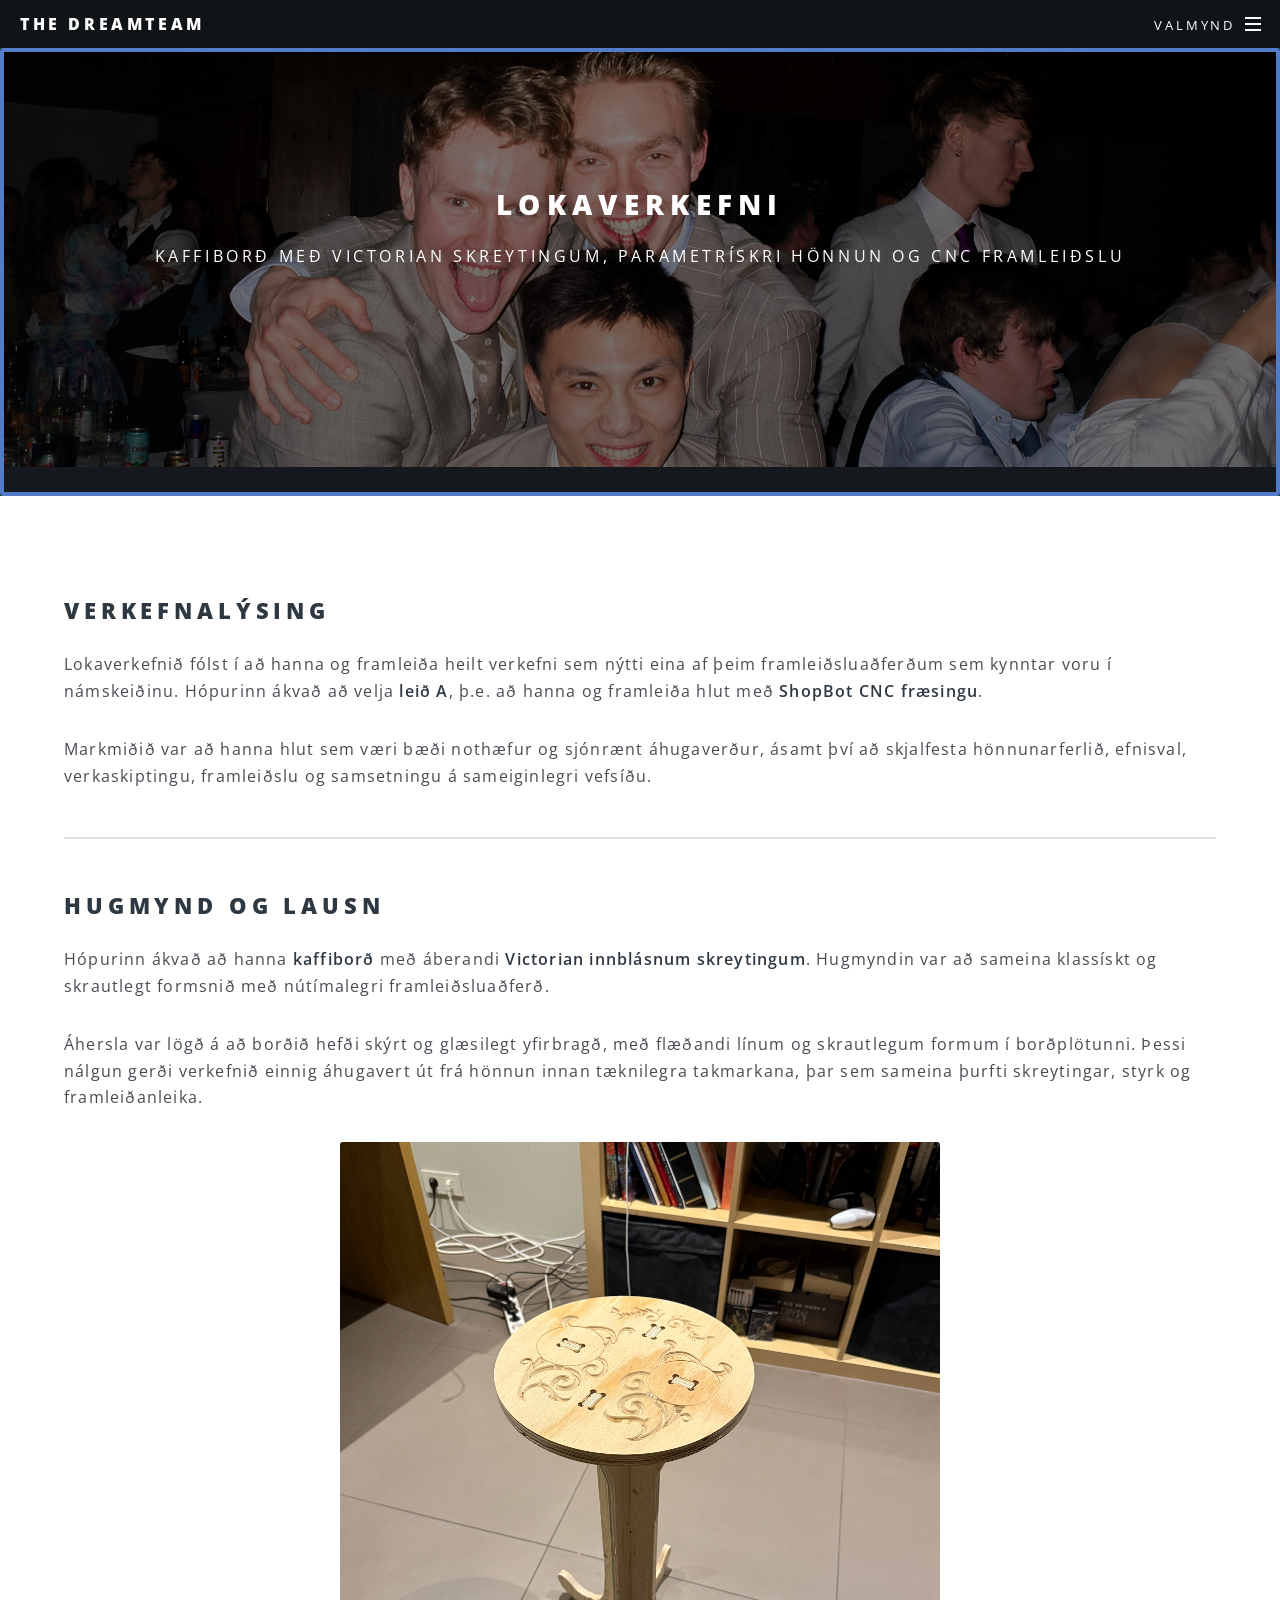
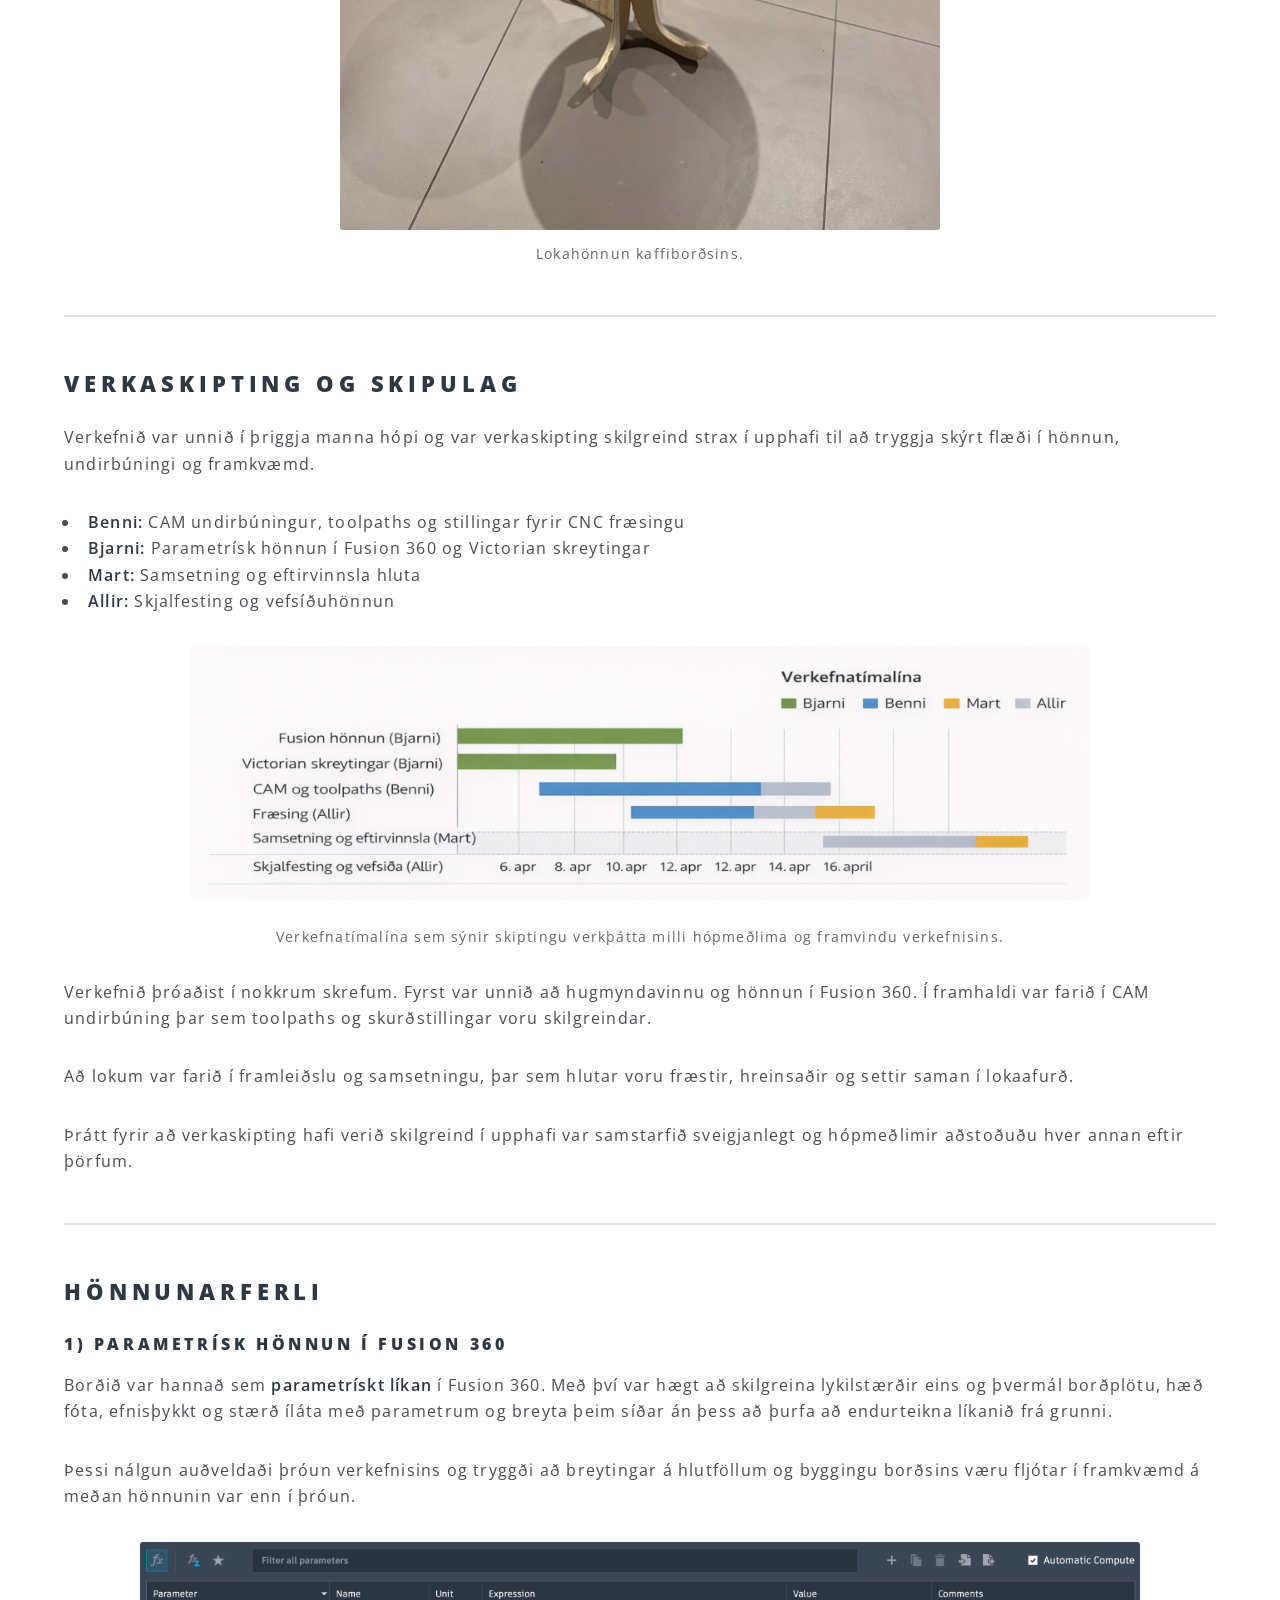
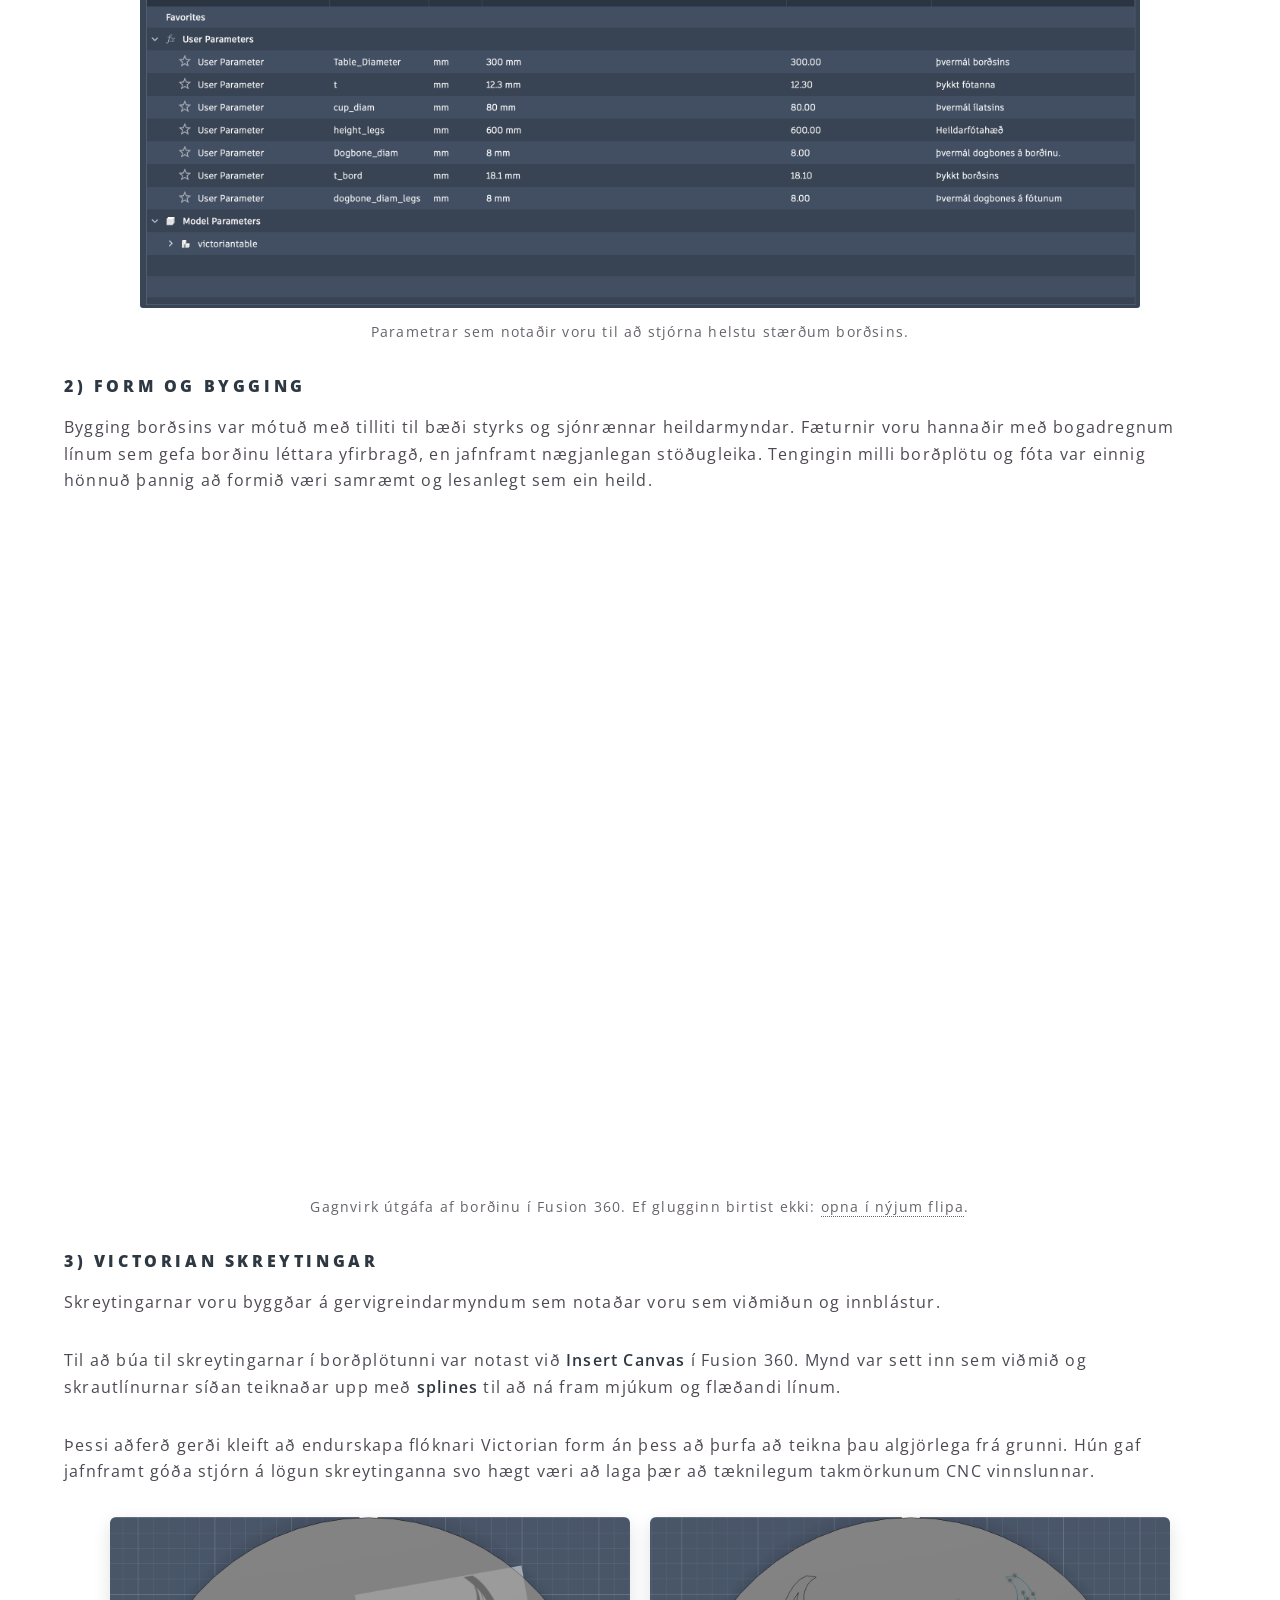
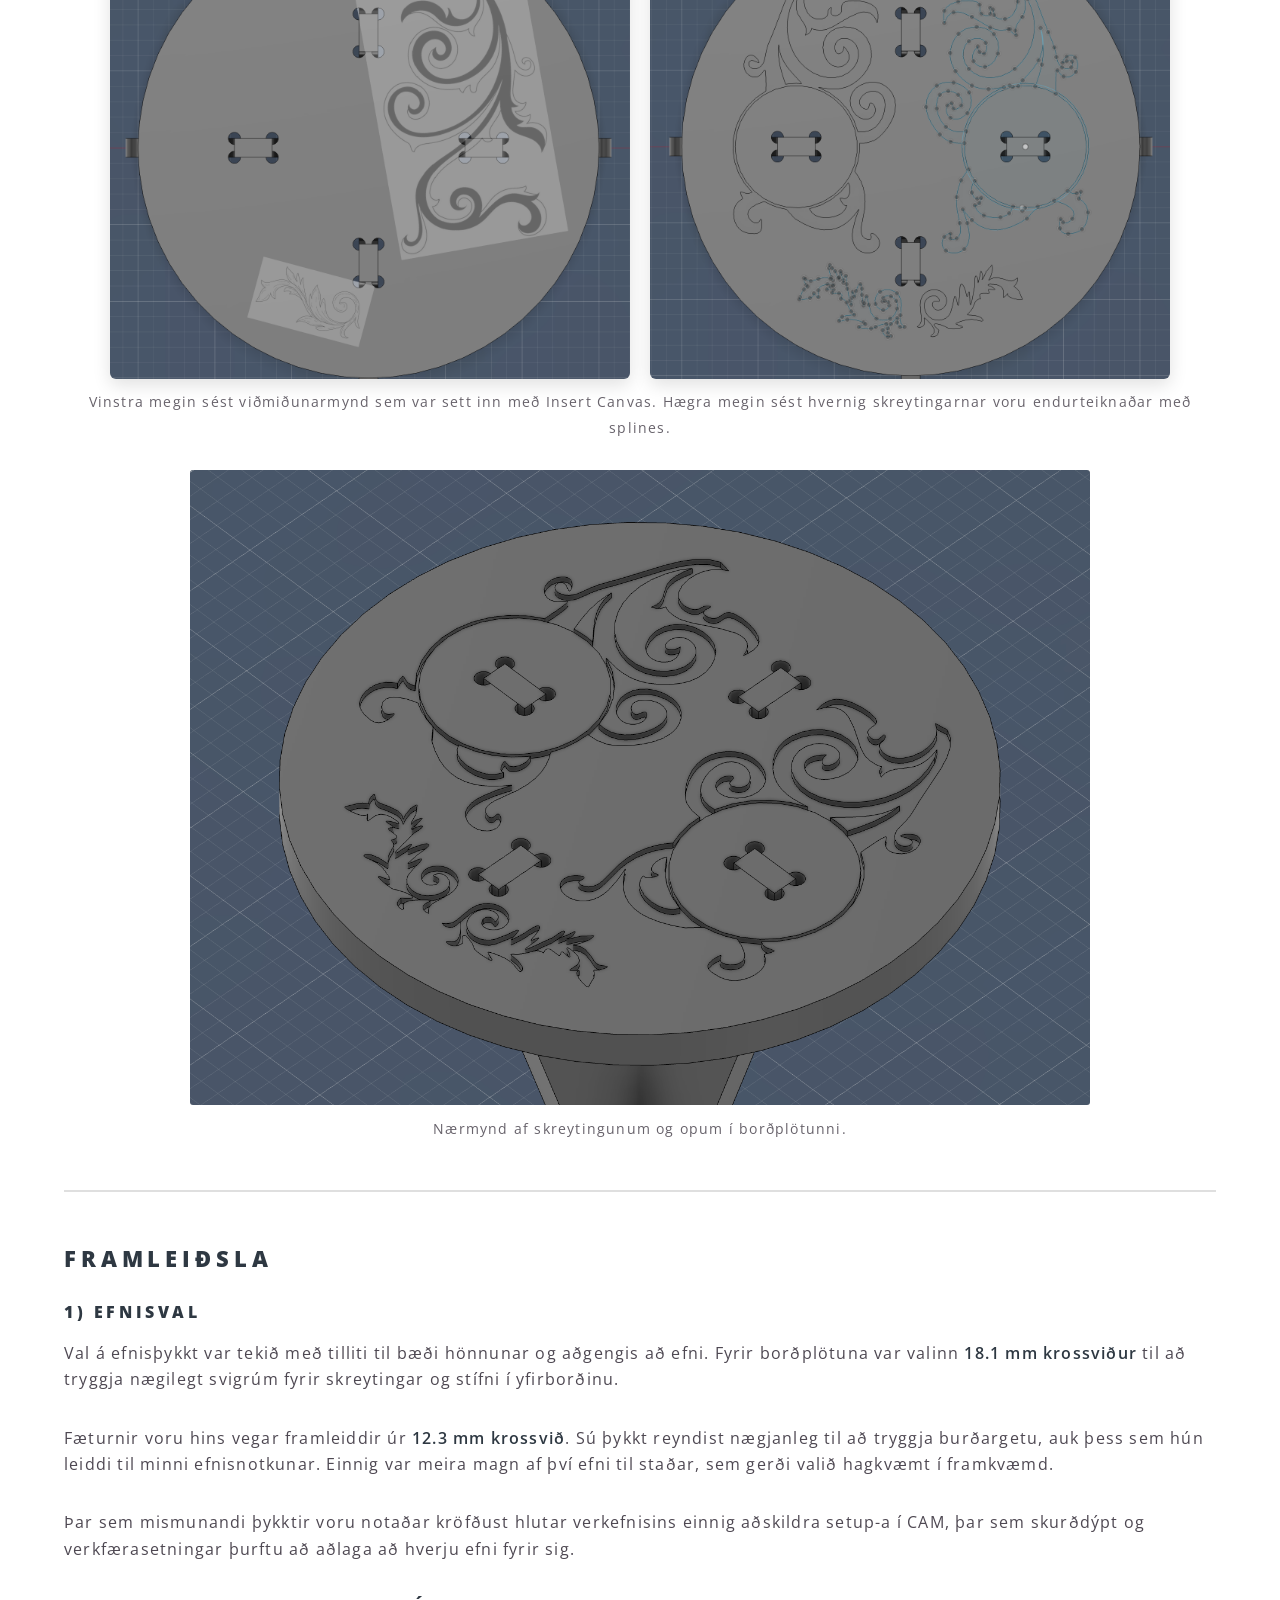
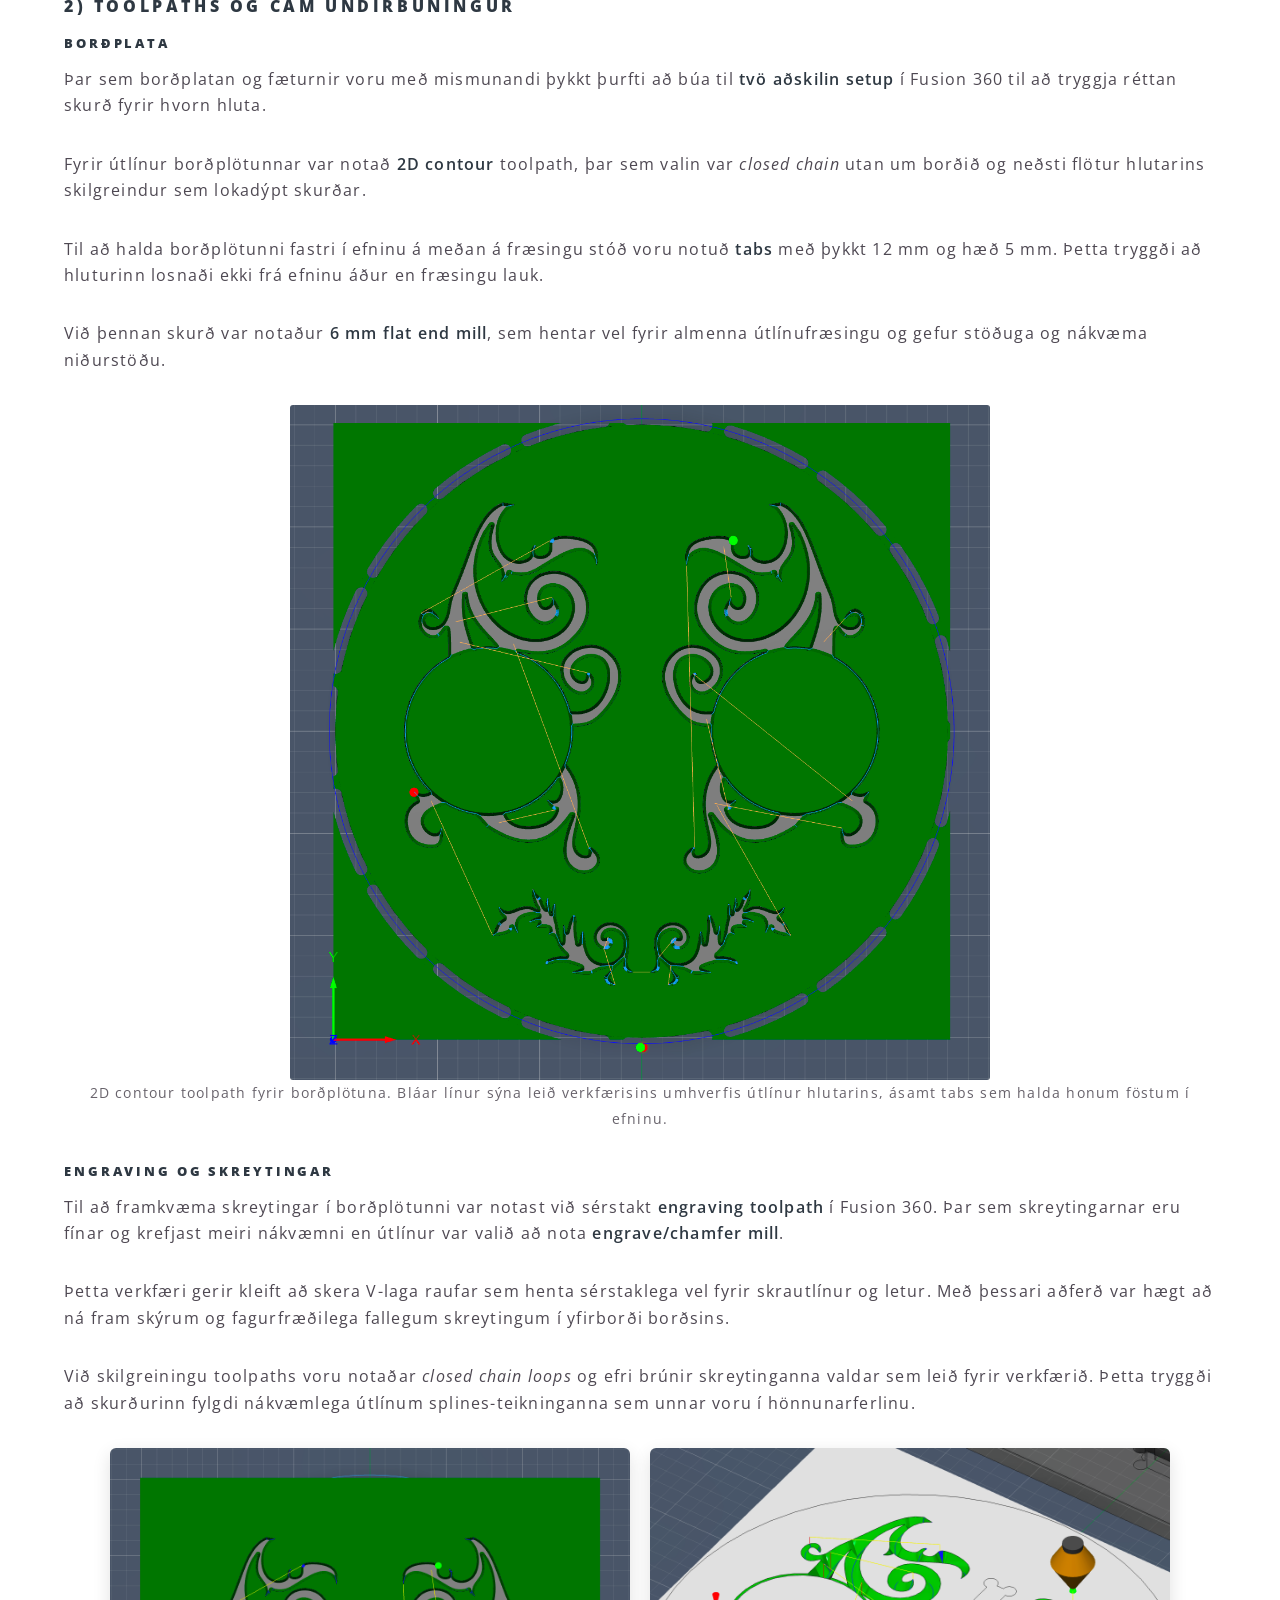
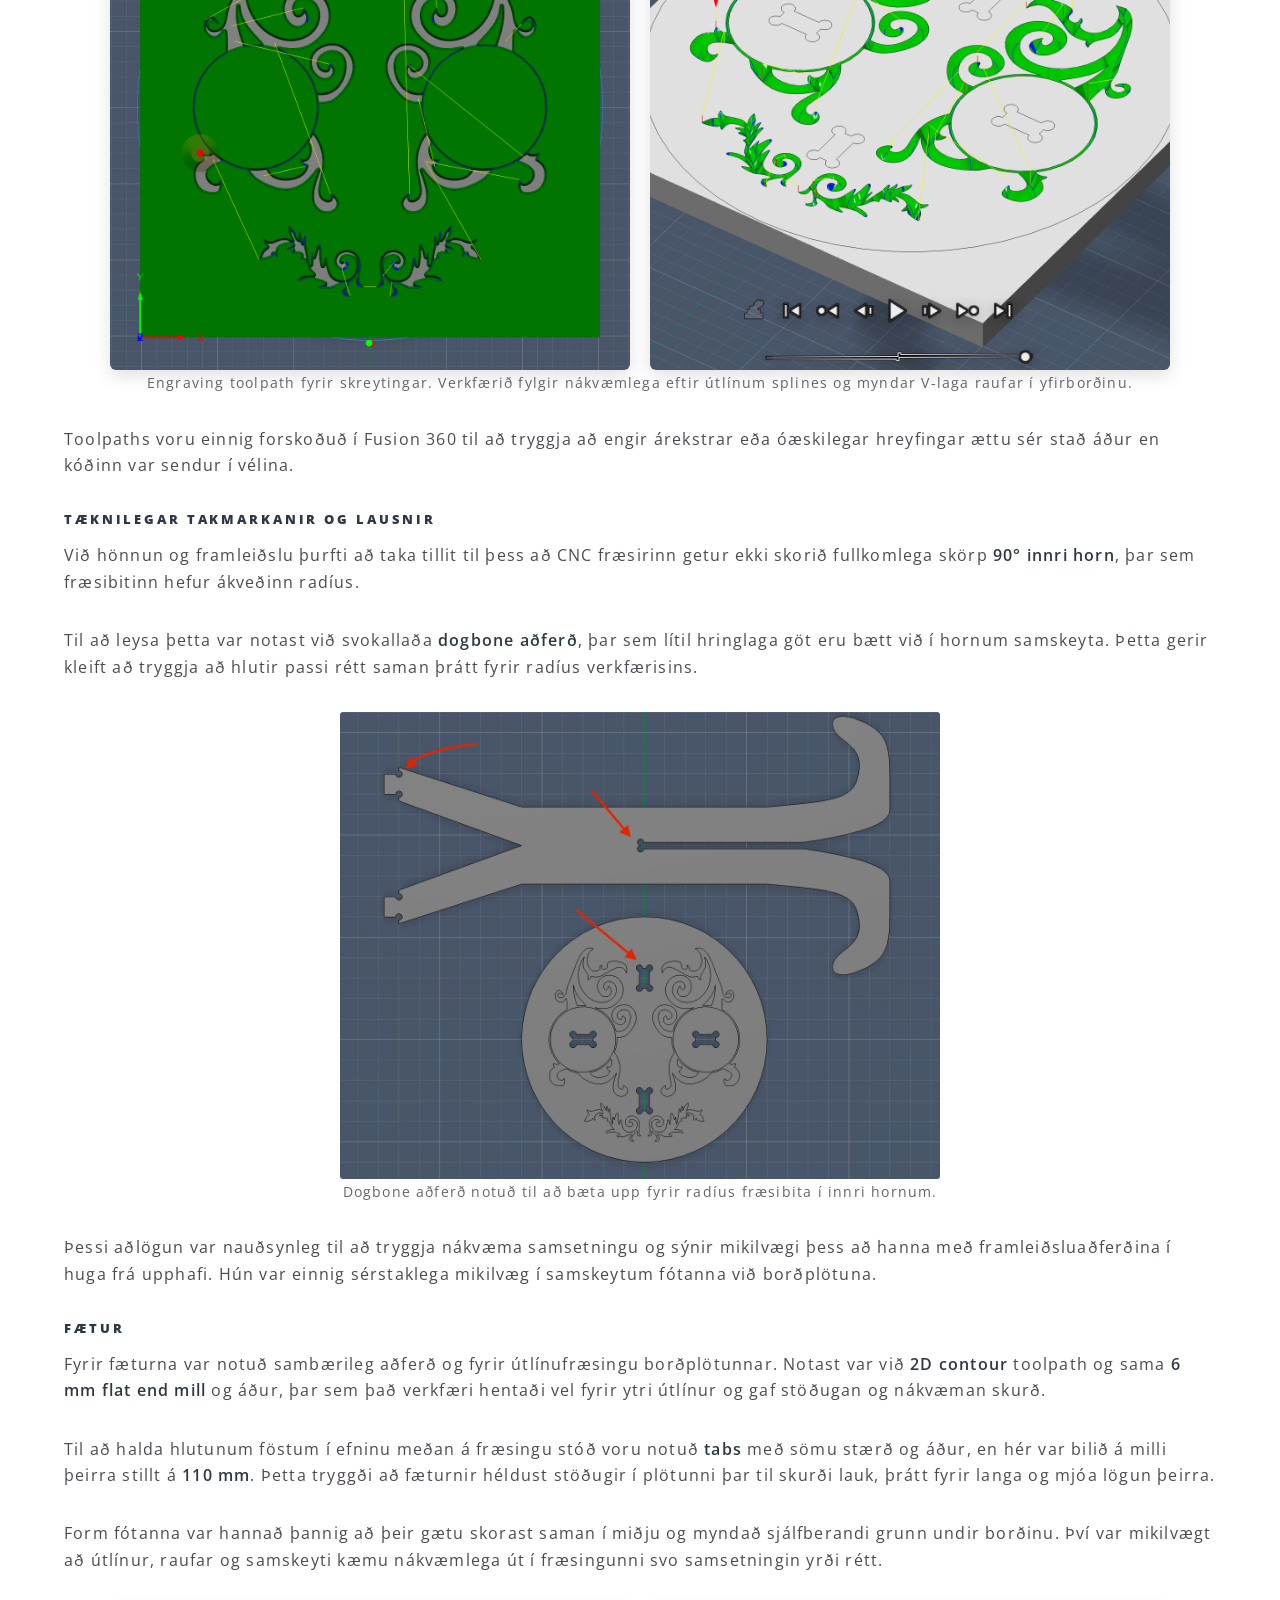
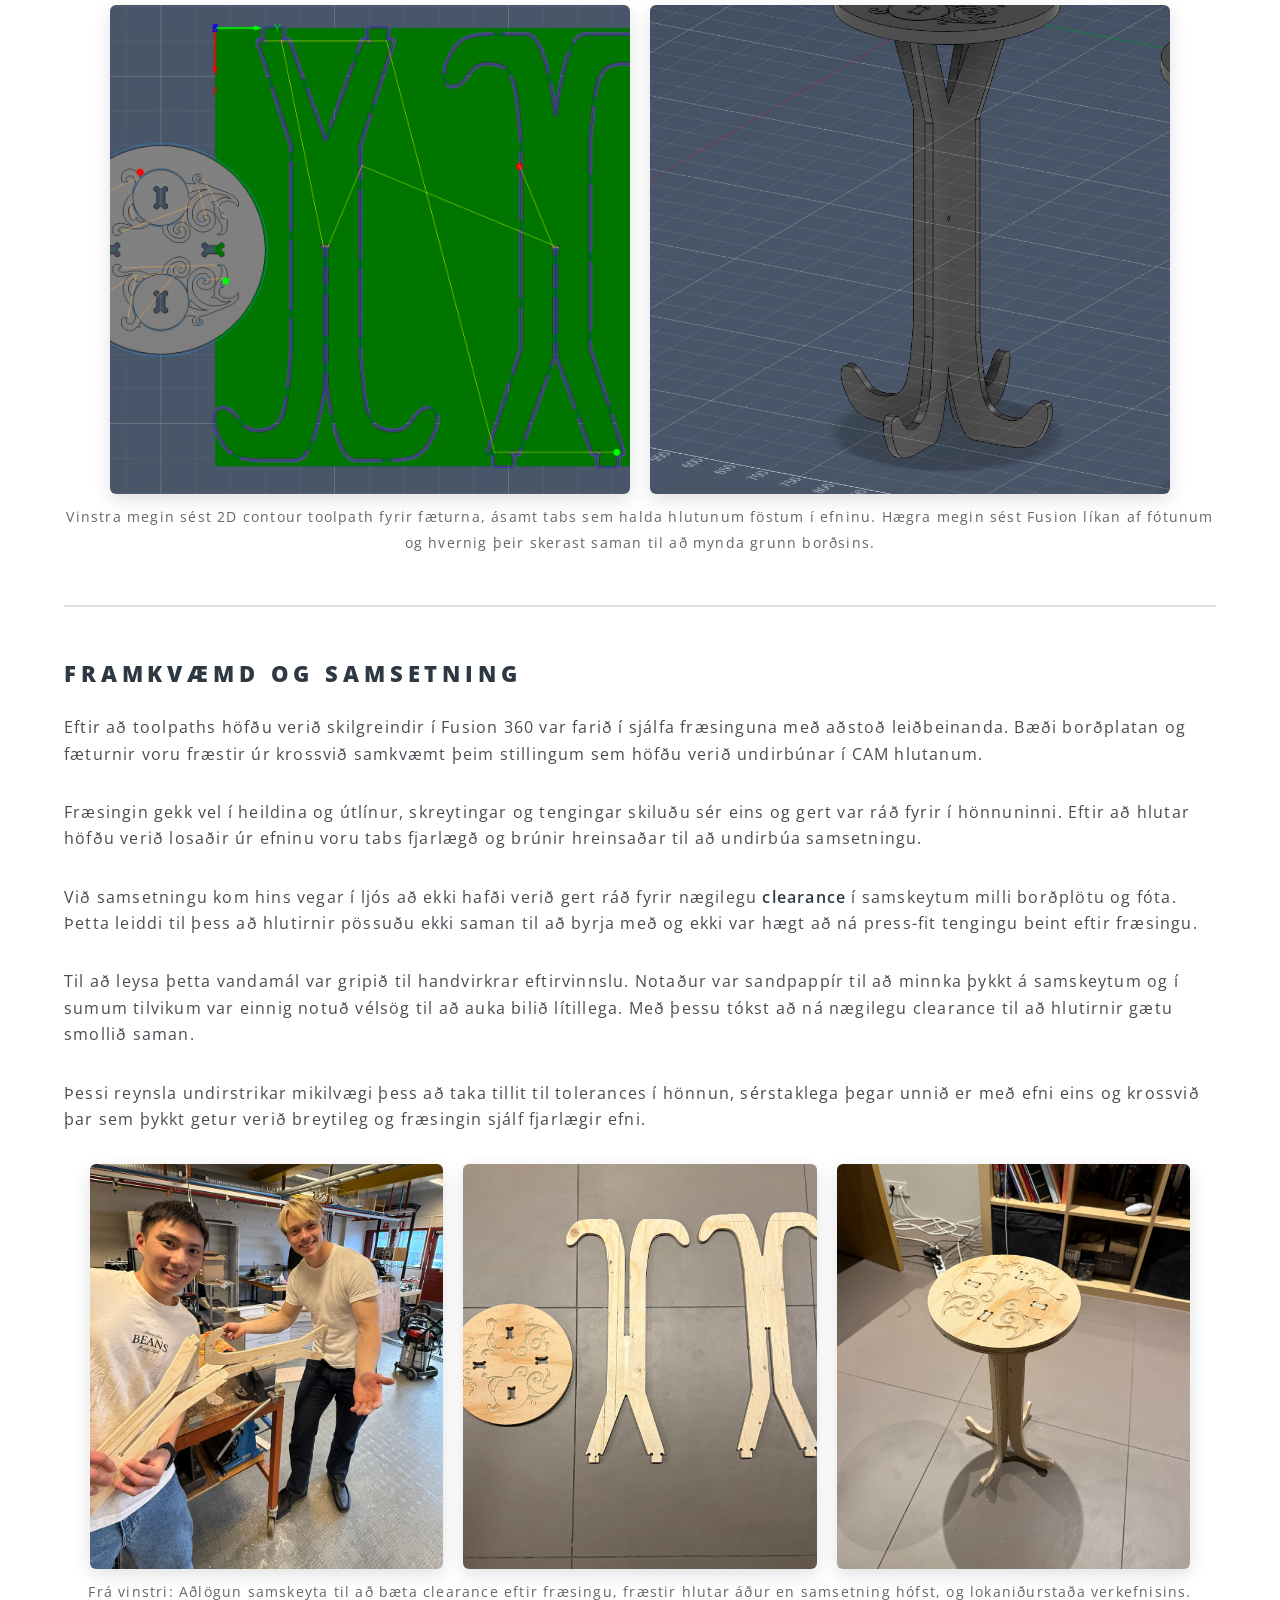
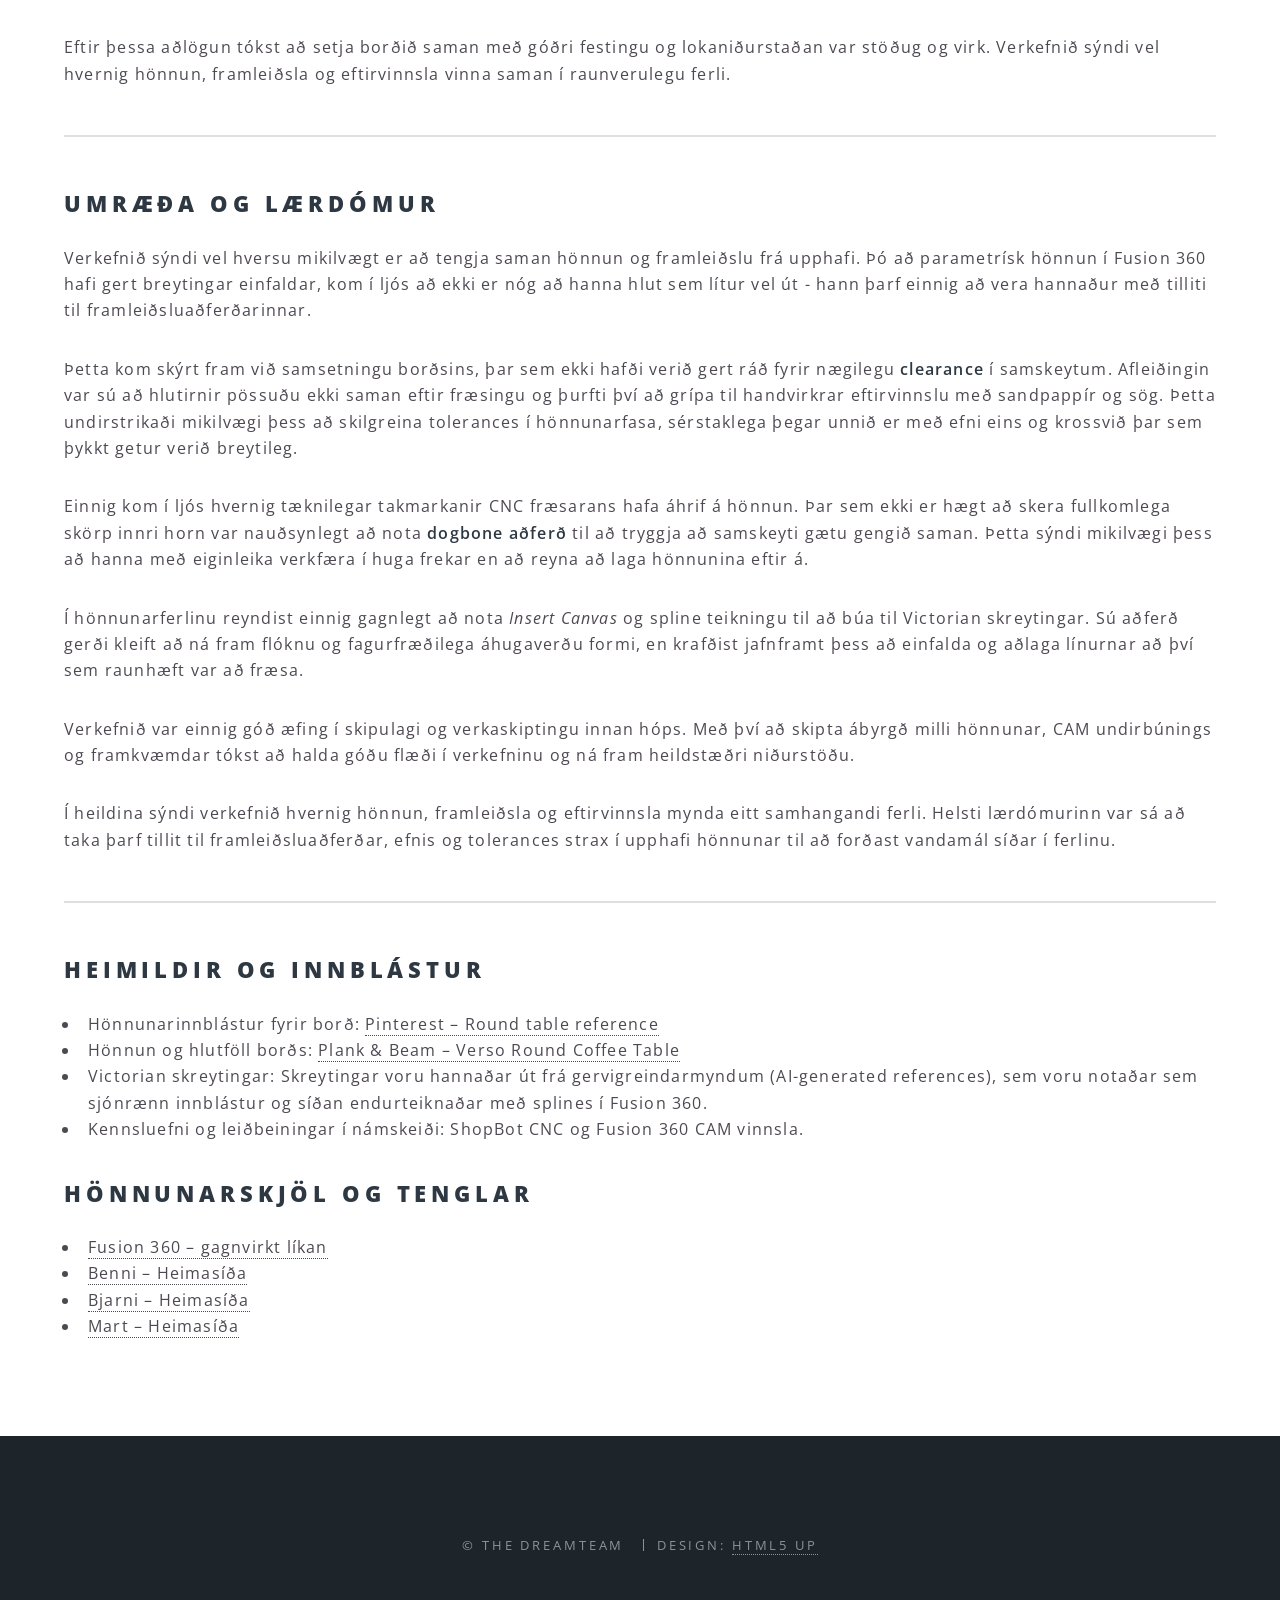
<file: index.html>
<!DOCTYPE HTML>
<html>
  <head>
    <title>Dreamteam - Lokaverkefni</title>
    <meta charset="utf-8" />
    <meta name="viewport" content="width=device-width, initial-scale=1, user-scalable=no" />

    <link rel="stylesheet" href="assets/css/main.css" />
    <link rel="stylesheet" href="assets/css/custom.css" />

    <link rel="icon" type="image/png" href="images/favicon-v3.png" />
    <link rel="shortcut icon" type="image/png" href="images/favicon-v3.png" />

    <noscript><link rel="stylesheet" href="assets/css/noscript.css" /></noscript>
  </head>
  <body class="is-preload">
    <div id="page-wrapper">

      <header id="header">
        <h1><a href="index.html">The Dreamteam</a></h1>
        <nav id="nav">
          <ul>
            <li class="special">
              <a href="#menu" class="menuToggle"><span>Valmynd</span></a>
              <div id="menu">
                <ul>
                  <li><a href="https://bennibriem.github.io/briem.imperium/">Benni: Heimasíða</a></li>
                  <li><a href="https://bennibriem.github.io/briem.imperium/verkefni1.html">Verkefni 1</a></li>
                  <li><a href="https://bennibriem.github.io/briem.imperium/verkefni2.html">Verkefni 2</a></li>
                  <li><a href="https://bennibriem.github.io/briem.imperium/verkefni3.html">Verkefni 3</a></li>
				  <li><a href="https://bjarni-hauksson.github.io/portfolio/index.html?fbclid=IwY2xjawRMWL1leHRuA2FlbQIxMQBzcnRjBmFwcF9pZAEwAAEeedsxDTj4bk3kcXy0QP2Zxskrw2SIfFZJMkh3LQxPy7Oi9bXQkr-hO8burZs_aem_dGosR4n4cGDgF78789kkfw">Bjarni: Heimasíða</a></li>
                  <li><a href="https://bjarni-hauksson.github.io/portfolio/first.html">Verkefni 1</a></li>
                  <li><a href="https://bjarni-hauksson.github.io/portfolio/second.html">Verkefni 2</a></li>
                  <li><a href="https://bjarni-hauksson.github.io/portfolio/third.html">Verkefni 3</a></li>
				  <li><a href="https://martthanawin30.github.io/Website_MTY/?fbclid=IwY2xjawRMWLpleHRuA2FlbQIxMQBzcnRjBmFwcF9pZAEwAAEeRaFC45bicbgIn7VSqr45Ntv2dCJ_OEiamYeLMMQCksHxIxWKbZnjEiwHsKo_aem_khW0Xq4pX1NtTqZKunRmMw">Thanawin: Heimasíða</a></li>
                  <li><a href="https://martthanawin30.github.io/Website_MTY/Project1.html">Verkefni 1</a></li>
                  <li><a href="https://martthanawin30.github.io/Website_MTY/Project2.html">Verkefni 2</a></li>
                  <li><a href="https://martthanawin30.github.io/Website_MTY/Project3.html">Verkefni 3</a></li>
                </ul>
              </div>
            </li>
          </ul>
        </nav>
      </header>

      <article id="main" class="Lokaverkefni-main">
        <header>
          <h2>Lokaverkefni</h2>
          <p>Kaffiborð með Victorian skreytingum, parametrískri hönnun og CNC framleiðslu</p>
        </header>

        <section class="wrapper style5">
		   <div class="inner">

            <section id="verkefnalying">
              <h2>Verkefnalýsing</h2>

              <p>
                Lokaverkefnið fólst í að hanna og framleiða heilt verkefni sem nýtti eina af þeim
                framleiðsluaðferðum sem kynntar voru í námskeiðinu. Hópurinn ákvað að velja
                <strong>leið A</strong>, þ.e. að hanna og framleiða hlut með <strong>ShopBot CNC fræsingu</strong>.
              </p>

              <p>
                Markmiðið var að hanna hlut sem væri bæði nothæfur og sjónrænt áhugaverður,
                ásamt því að skjalfesta hönnunarferlið, efnisval, verkaskiptingu, framleiðslu
                og samsetningu á sameiginlegri vefsíðu.
              </p>
            </section>

            <hr />

            <section id="hugmynd">
              <h2>Hugmynd og lausn</h2>

              <p>
                Hópurinn ákvað að hanna <strong>kaffiborð</strong> með áberandi
                <strong>Victorian innblásnum skreytingum</strong>. 
                 Hugmyndin var að sameina klassískt og skrautlegt formsnið með nútímalegri framleiðsluaðferð.
              </p>

              <p>
                Áhersla var lögð á að borðið hefði skýrt og glæsilegt yfirbragð, með flæðandi
                línum og skrautlegum formum í borðplötunni. Þessi nálgun gerði verkefnið einnig
                áhugavert út frá hönnun innan tæknilegra takmarkana, þar sem sameina þurfti
                skreytingar, styrk og framleiðanleika.
              </p>

              <span class="image fit" style="max-width: 600px; margin: 0 auto;">
                <img src="images/samsettbord.png" alt="Heildarhönnun kaffiborðsins í Fusion 360" />
              </span>

              <p style="text-align:center; font-size:0.9em; opacity:0.85; margin-top:0.75em;">
                Lokahönnun kaffiborðsins.
              </p>
            </section>

            <hr />

            <section id="verkaskipting">
            <h2>Verkaskipting og skipulag</h2>

            <p>
              Verkefnið var unnið í þriggja manna hópi og var verkaskipting skilgreind
              strax í upphafi til að tryggja skýrt flæði í hönnun, undirbúningi og framkvæmd.
            </p>

            <ul>
              <li><strong>Benni:</strong> CAM undirbúningur, toolpaths og stillingar fyrir CNC fræsingu</li>
              <li><strong>Bjarni:</strong> Parametrísk hönnun í Fusion 360 og Victorian skreytingar</li>
              <li><strong>Mart:</strong> Samsetning og eftirvinnsla hluta</li>
              <li><strong>Allir:</strong> Skjalfesting og vefsíðuhönnun</li>
            </ul>

			<span class="image fit" style="max-width: 900px; margin: 1.5em auto;">
            <img src="images/verkaskipting.png" alt="Verkefnatímalína og verkaskipting" />
            </span>
            <p style="text-align:center; font-size:0.9em; opacity:0.85;">
              Verkefnatímalína sem sýnir skiptingu verkþátta milli hópmeðlima og framvindu verkefnisins.
            </p>
           
            <p>
              Verkefnið þróaðist í nokkrum skrefum. Fyrst var unnið að hugmyndavinnu og
              hönnun í Fusion 360. Í framhaldi var farið í CAM undirbúning þar sem toolpaths
              og skurðstillingar voru skilgreindar.
            </p>

            <p>
              Að lokum var farið í framleiðslu og samsetningu, þar sem hlutar voru fræstir,
              hreinsaðir og settir saman í lokaafurð.
            </p>
            <p>
              Þrátt fyrir að verkaskipting hafi verið skilgreind í upphafi var samstarfið
              sveigjanlegt og hópmeðlimir aðstoðuðu hver annan eftir þörfum.
            </p>
          </section>
          <hr />


            <section id="honnunarferli">
              <h2>Hönnunarferli</h2>

              <h4>1) Parametrísk hönnun í Fusion 360</h4>

              <p>
                Borðið var hannað sem <strong>parametrískt líkan</strong> í Fusion 360.
                Með því var hægt að skilgreina lykilstærðir eins og þvermál borðplötu,
                hæð fóta, efnisþykkt og stærð íláta með parametrum og breyta þeim síðar
                án þess að þurfa að endurteikna líkanið frá grunni.
              </p>

              <p>
                Þessi nálgun auðveldaði þróun verkefnisins og tryggði að breytingar á hlutföllum
                og byggingu borðsins væru fljótar í framkvæmd á meðan hönnunin var enn í þróun.
              </p>

              <span class="image fit" style="max-width: 1000px; margin: 0 auto;">
                <img src="images/vdparam.png" alt="Parametrar kaffiborðsins í Fusion 360" />
              </span>

              <p style="text-align:center; font-size:0.9em; opacity:0.85; margin-top:0.75em;">
                Parametrar sem notaðir voru til að stjórna helstu stærðum borðsins.
              </p>

              <h4>2) Form og bygging</h4>

              <p>
                Bygging borðsins var mótuð með tilliti til bæði styrks og sjónrænnar heildarmyndar.
                Fæturnir voru hannaðir með bogadregnum línum sem gefa borðinu léttara yfirbragð,
                en jafnframt nægjanlegan stöðugleika. Tengingin milli borðplötu og fóta var einnig
                hönnuð þannig að formið væri samræmt og lesanlegt sem ein heild.
              </p>

              <div style="max-width: 1000px; margin: 0 auto;">
                <iframe
                  src="https://gmail6102573.autodesk360.com/g/shares/SH28cd1QT2badd0ea72b7e5c380e1cfec98c"
                  width="100%"
                  height="650"
                  frameborder="0"
                  loading="lazy"
                  referrerpolicy="no-referrer-when-downgrade"
                  allowfullscreen>
                </iframe>
              </div>

              <p style="text-align:center; font-size:0.9em; opacity:0.85; margin-top:0.75em;">
                Gagnvirk útgáfa af borðinu í Fusion 360. Ef glugginn birtist ekki:
                <a href="https://gmail6102573.autodesk360.com/g/shares/SH28cd1QT2badd0ea72b7e5c380e1cfec98c" target="_blank" rel="noopener">opna í nýjum flipa</a>.
              </p>

              <h4>3) Victorian skreytingar</h4>


			  <p>
			   Skreytingarnar voru byggðar á gervigreindarmyndum sem notaðar voru sem
			   viðmiðun og innblástur.
			  </p>
              <p>
                Til að búa til skreytingarnar í borðplötunni var notast við
                <strong>Insert Canvas</strong> í Fusion 360. Mynd var sett inn sem viðmið
                og skrautlínurnar síðan teiknaðar upp með <strong>splines</strong> til að
                ná fram mjúkum og flæðandi línum.
              </p>

              <p>
                Þessi aðferð gerði kleift að endurskapa flóknari Victorian form án þess að
                þurfa að teikna þau algjörlega frá grunni. Hún gaf jafnframt góða stjórn á
                lögun skreytinganna svo hægt væri að laga þær að tæknilegum takmörkunum
                CNC vinnslunnar.
              </p>

              <div class="final-gallery">
                <div class="final-shot">
                  <img src="images/vdcanvas.png" alt="Canvas mynd sett inn í Fusion 360" />
                </div>

                <div class="final-shot">
                  <img src="images/vdsplines.png" alt="Spline vinna við Victorian skreytingar" />
                </div>
              </div>

              <p style="text-align:center; font-size:0.9em; opacity:0.85; margin-top:10px;">
                Vinstra megin sést viðmiðunarmynd sem var sett inn með Insert Canvas.
                Hægra megin sést hvernig skreytingarnar voru endurteiknaðar með splines.
              </p>

              <span class="image fit" style="max-width: 900px; margin: 0 auto;">
                <img src="images/vd.png" alt="Victorian skreytingar í borðplötu" />
              </span>

              <p style="text-align:center; font-size:0.9em; opacity:0.85; margin-top:0.75em;">
                Nærmynd af skreytingunum og opum í borðplötunni.
              </p>
            </section>

            <hr />


<!-- Framleiðsla -->            
            <section id="framleidsla">
            <h2>Framleiðsla</h2>

            <h4>1) Efnisval</h4>

            <p>
            Val á efnisþykkt var tekið með tilliti til bæði hönnunar og aðgengis að efni.
            Fyrir borðplötuna var valinn <strong>18.1 mm krossviður</strong> til að tryggja
            nægilegt svigrúm fyrir skreytingar og stífni í yfirborðinu.
            </p>

            <p>
            Fæturnir voru hins vegar framleiddir úr <strong>12.3 mm krossvið</strong>.
            Sú þykkt reyndist nægjanleg til að tryggja burðargetu, auk þess sem hún
            leiddi til minni efnisnotkunar. Einnig var meira magn af því efni til staðar,
            sem gerði valið hagkvæmt í framkvæmd.
            </p>

            <p>
            Þar sem mismunandi þykktir voru notaðar kröfðust hlutar verkefnisins einnig
            aðskildra setup-a í CAM, þar sem skurðdýpt og verkfærasetningar þurftu að
            aðlaga að hverju efni fyrir sig.
            </p>

            <h4>2) Toolpaths og CAM undirbúningur</h4>

            <h5>Borðplata</h5>

            <p>
            Þar sem borðplatan og fæturnir voru með mismunandi þykkt þurfti að búa til
            <strong>tvö aðskilin setup</strong> í Fusion 360 til að tryggja réttan skurð
            fyrir hvorn hluta.
            </p>

            <p>
            Fyrir útlínur borðplötunnar var notað <strong>2D contour</strong> toolpath,
            þar sem valin var <em>closed chain</em> utan um borðið og neðsti flötur
            hlutarins skilgreindur sem lokadýpt skurðar.
            </p>

            <p>
            Til að halda borðplötunni fastri í efninu á meðan á fræsingu stóð voru notuð
            <strong>tabs</strong> með þykkt 12 mm og hæð 5 mm. Þetta tryggði að hluturinn
            losnaði ekki frá efninu áður en fræsingu lauk.
            </p>

            <p>
            Við þennan skurð var notaður <strong>6 mm flat end mill</strong>, sem hentar vel
            fyrir almenna útlínufræsingu og gefur stöðuga og nákvæma niðurstöðu.
            </p>

            <span class="image fit" style="max-width: 700px; margin: 0 auto;">
              <img src="images/bordcontourtoolpath.png" alt="2D contour toolpath">
            </span>

            <p style="text-align:center; font-size:0.9em; opacity:0.85;">
            2D contour toolpath fyrir borðplötuna. Bláar línur sýna leið verkfærisins
            umhverfis útlínur hlutarins, ásamt tabs sem halda honum föstum í efninu.
            </p>

            <h5>Engraving og skreytingar</h5>

            <p>
            Til að framkvæma skreytingar í borðplötunni var notast við sérstakt
            <strong>engraving toolpath</strong> í Fusion 360. Þar sem skreytingarnar
            eru fínar og krefjast meiri nákvæmni en útlínur var valið að nota
            <strong>engrave/chamfer mill</strong>.
            </p>

            <p>
            Þetta verkfæri gerir kleift að skera V-laga raufar sem henta sérstaklega vel
            fyrir skrautlínur og letur. Með þessari aðferð var hægt að ná fram skýrum og
            fagurfræðilega fallegum skreytingum í yfirborði borðsins.
            </p>

            <p>
            Við skilgreiningu toolpaths voru notaðar <em>closed chain loops</em> og efri
            brúnir skreytinganna valdar sem leið fyrir verkfærið. Þetta tryggði að
            skurðurinn fylgdi nákvæmlega útlínum splines-teikninganna sem unnar voru í
            hönnunarferlinu.
            </p>

            <div class="final-gallery">
                <div class="final-shot">
                  <img src="images/bordengravetoolpath.png" alt="Engraving toolpath" />
                </div>

                <div class="final-shot">
                  <img src="images/bordengravedemo.png" alt="Engraving demo" />
                </div>
              </div>

            <p style="text-align:center; font-size:0.9em; opacity:0.85;">
            Engraving toolpath fyrir skreytingar. Verkfærið fylgir nákvæmlega eftir
            útlínum splines og myndar V-laga raufar í yfirborðinu.
            </p>

            <p>
            Toolpaths voru einnig forskoðuð í Fusion 360 til að tryggja að engir
            árekstrar eða óæskilegar hreyfingar ættu sér stað áður en kóðinn var
            sendur í vélina.
            </p>

            <h5>Tæknilegar takmarkanir og lausnir</h5>
            <p>
            Við hönnun og framleiðslu þurfti að taka tillit til þess að CNC fræsirinn
            getur ekki skorið fullkomlega skörp <strong>90° innri horn</strong>, þar sem
            fræsibitinn hefur ákveðinn radíus.
            </p>

            <p>
            Til að leysa þetta var notast við svokallaða <strong>dogbone aðferð</strong>,
            þar sem lítil hringlaga göt eru bætt við í hornum samskeyta. Þetta gerir
            kleift að tryggja að hlutir passi rétt saman þrátt fyrir radíus verkfærisins.
            </p>

            <span class="image fit" style="max-width: 600px; margin: 0 auto;">
              <img src="images/dogbonesarrow.png" alt="Dogbone lausn í hornum">
            </span>

            <p style="text-align:center; font-size:0.9em; opacity:0.85;">
            Dogbone aðferð notuð til að bæta upp fyrir radíus fræsibita í innri hornum.
            </p>

            <p>
            Þessi aðlögun var nauðsynleg til að tryggja nákvæma samsetningu og sýnir
            mikilvægi þess að hanna með framleiðsluaðferðina í huga frá upphafi. Hún var einnig
            sérstaklega mikilvæg í samskeytum fótanna við borðplötuna.
            </p>

            <h5>Fætur</h5>
            <p>
            Fyrir fæturna var notuð sambærileg aðferð og fyrir útlínufræsingu borðplötunnar.
            Notast var við <strong>2D contour</strong> toolpath og sama
            <strong>6 mm flat end mill</strong> og áður, þar sem það verkfæri hentaði vel
            fyrir ytri útlínur og gaf stöðugan og nákvæman skurð.
            </p>

            <p>
            Til að halda hlutunum föstum í efninu meðan á fræsingu stóð voru notuð
            <strong>tabs</strong> með sömu stærð og áður, en hér var bilið á milli þeirra
            stillt á <strong>110 mm</strong>. Þetta tryggði að fæturnir héldust stöðugir í
            plötunni þar til skurði lauk, þrátt fyrir langa og mjóa lögun þeirra.
            </p>

            <p>
            Form fótanna var hannað þannig að þeir gætu skorast saman í miðju og myndað
            sjálfberandi grunn undir borðinu. Því var mikilvægt að útlínur, raufar og
            samskeyti kæmu nákvæmlega út í fræsingunni svo samsetningin yrði rétt.
            </p>

            <div class="final-gallery">
              <div class="final-shot">
                <img src="images/faeturcontour.png" alt="2D contour toolpath fyrir fætur">
              </div>

              <div class="final-shot">
                <img src="images/faeturbords.png" alt="Fusion sýn af fótum kaffiborðsins">
              </div>
            </div>

            <p style="text-align:center; font-size:0.9em; opacity:0.85; margin-top:10px;">
            Vinstra megin sést 2D contour toolpath fyrir fæturna, ásamt tabs sem halda
            hlutunum föstum í efninu. Hægra megin sést Fusion líkan af fótunum og hvernig
            þeir skerast saman til að mynda grunn borðsins.
            </p>


          </section>

            <hr />

            <section id="framkvaemd">
              <h2>Framkvæmd og samsetning</h2>

             <p>

            Eftir að toolpaths höfðu verið skilgreindir í Fusion 360 var farið í sjálfa
            fræsinguna með aðstoð leiðbeinanda. Bæði borðplatan og fæturnir voru
            fræstir úr krossvið samkvæmt þeim stillingum sem höfðu verið undirbúnar í CAM hlutanum.
            </p>

            <p>
            Fræsingin gekk vel í heildina og útlínur, skreytingar og tengingar skiluðu sér
            eins og gert var ráð fyrir í hönnuninni. Eftir að hlutar höfðu verið losaðir úr
            efninu voru tabs fjarlægð og brúnir hreinsaðar til að undirbúa samsetningu.
            </p>

            <p>
            Við samsetningu kom hins vegar í ljós að ekki hafði verið gert ráð fyrir nægilegu
            <strong>clearance</strong> í samskeytum milli borðplötu og fóta. Þetta leiddi til þess
            að hlutirnir pössuðu ekki saman til að byrja með og ekki var hægt að ná
            press-fit tengingu beint eftir fræsingu.
            </p>

            <p>
            Til að leysa þetta vandamál var gripið til handvirkrar eftirvinnslu. Notaður var
            sandpappír til að minnka þykkt á samskeytum og í sumum tilvikum var einnig notuð
            vélsög til að auka bilið lítillega. Með þessu tókst að ná nægilegu clearance
            til að hlutirnir gætu smollið saman.
            </p>

            <p>
            Þessi reynsla undirstrikar mikilvægi þess að taka tillit til tolerances í hönnun,
            sérstaklega þegar unnið er með efni eins og krossvið þar sem þykkt getur verið
            breytileg og fræsingin sjálf fjarlægir efni.
            </p>
            <div class="final-gallery">
              <div class="final-shot">
                <img src="images/pussun.png" alt="Pússun og aðlögun samskeyta">
              </div>
              <div class="final-shot">
                <img src="images/bordhlutir.png" alt="Allir hlutar eftir fræsingu">
              </div>
              <div class="final-shot">
                <img src="images/samsettbord.png" alt="Fullsamsett borð">
              </div>
            </div>
            <p style="text-align:center; font-size:0.9em; opacity:0.85; margin-top:10px;">
            Frá vinstri: Aðlögun samskeyta til að bæta clearance eftir fræsingu,
            fræstir hlutar áður en samsetning hófst, og lokaniðurstaða verkefnisins.
            </p>

            <p>
            Eftir þessa aðlögun tókst að setja borðið saman með góðri festingu og
            lokaniðurstaðan var stöðug og virk. Verkefnið sýndi vel hvernig hönnun,
            framleiðsla og eftirvinnsla vinna saman í raunverulegu ferli.
            </p>
            <hr />


            <section id="umraeda">
            <h2>Umræða og lærdómur</h2>

            <p>
              Verkefnið sýndi vel hversu mikilvægt er að tengja saman hönnun og framleiðslu
              frá upphafi. Þó að parametrísk hönnun í Fusion 360 hafi gert breytingar einfaldar,
              kom í ljós að ekki er nóg að hanna hlut sem lítur vel út - hann þarf einnig að vera
              hannaður með tilliti til framleiðsluaðferðarinnar.
            </p>

            <p>
              Þetta kom skýrt fram við samsetningu borðsins, þar sem ekki hafði verið gert ráð
              fyrir nægilegu <strong>clearance</strong> í samskeytum. Afleiðingin var sú að hlutirnir
              pössuðu ekki saman eftir fræsingu og þurfti því að grípa til handvirkrar eftirvinnslu
              með sandpappír og sög. Þetta undirstrikaði mikilvægi þess að skilgreina tolerances
              í hönnunarfasa, sérstaklega þegar unnið er með efni eins og krossvið þar sem þykkt
              getur verið breytileg.
            </p>

            <p>
              Einnig kom í ljós hvernig tæknilegar takmarkanir CNC fræsarans hafa áhrif á hönnun.
              Þar sem ekki er hægt að skera fullkomlega skörp innri horn var nauðsynlegt að nota
              <strong>dogbone aðferð</strong> til að tryggja að samskeyti gætu gengið saman.
              Þetta sýndi mikilvægi þess að hanna með eiginleika verkfæra í huga frekar en að
              reyna að laga hönnunina eftir á.
            </p>

            <p>
              Í hönnunarferlinu reyndist einnig gagnlegt að nota <em>Insert Canvas</em> og
              spline teikningu til að búa til Victorian skreytingar. Sú aðferð gerði kleift
              að ná fram flóknu og fagurfræðilega áhugaverðu formi, en krafðist jafnframt
              þess að einfalda og aðlaga línurnar að því sem raunhæft var að fræsa.
            </p>

            <p>
              Verkefnið var einnig góð æfing í skipulagi og verkaskiptingu innan hóps.
              Með því að skipta ábyrgð milli hönnunar, CAM undirbúnings og framkvæmdar
              tókst að halda góðu flæði í verkefninu og ná fram heildstæðri niðurstöðu.
            </p>

            <p>
              Í heildina sýndi verkefnið hvernig hönnun, framleiðsla og eftirvinnsla
              mynda eitt samhangandi ferli. Helsti lærdómurinn var sá að taka þarf tillit
              til framleiðsluaðferðar, efnis og tolerances strax í upphafi hönnunar til
              að forðast vandamál síðar í ferlinu.
            </p>
          </section>

            <hr />

				<section id="heimildir">
			  <h2>Heimildir og innblástur</h2>
			
			  <ul>
				<li>
				  Hönnunarinnblástur fyrir borð:
				  <a href="https://www.pinterest.com/pin/28710516368513617/" target="_blank" rel="noopener">
					Pinterest – Round table reference
				  </a>
				</li>
			
				<li>
				  Hönnun og hlutföll borðs:
				  <a href="https://plankandbeam.com/products/verso-round-coffee-table-30" target="_blank" rel="noopener">
					Plank & Beam – Verso Round Coffee Table
				  </a>
				</li>
			
				<li>
				  Victorian skreytingar:
				  Skreytingar voru hannaðar út frá gervigreindarmyndum (AI-generated references),
				  sem voru notaðar sem sjónrænn innblástur og síðan endurteiknaðar með
				  splines í Fusion 360.
				</li>
			
				<li>
				  Kennsluefni og leiðbeiningar í námskeiði:
				  ShopBot CNC og Fusion 360 CAM vinnsla.
				</li>
			  </ul>
			</section>

            <section>
              <h2>Hönnunarskjöl og tenglar</h2>

              <ul>
                <li><a href="https://gmail6102573.autodesk360.com/g/shares/SH28cd1QT2badd0ea72b7e5c380e1cfec98c" target="_blank" rel="noopener">Fusion 360 – gagnvirkt líkan</a></li>
                <li><a href="https://bennibriem.github.io/briem.imperium/" target="_blank" rel="noopener">Benni – Heimasíða</a></li>
                <li><a href="https://bjarni-hauksson.github.io/portfolio/index.html" target="_blank" rel="noopener">Bjarni – Heimasíða</a></li>
                <li><a href="https://martthanawin30.github.io/Website_MTY/?fbclid=IwY2xjawRMWLpleHRuA2FlbQIxMQBzcnRjBmFwcF9pZAEwAAEeRaFC45bicbgIn7VSqr45Ntv2dCJ_OEiamYeLMMQCksHxIxWKbZnjEiwHsKo_aem_khW0Xq4pX1NtTqZKunRmMw" target="_blank" rel="noopener">Mart – Heimasíða</a></li>
              </ul>
            </section>

          




          </div>
        </section>
      </article>

      <footer id="footer">
        <ul class="copyright">
          <li>&copy; The Dreamteam</li>
          <li>Design: <a href="http://html5up.net">HTML5 UP</a></li>
        </ul>
      </footer>

    </div>

    <script src="assets/js/jquery.min.js"></script>
    <script src="assets/js/jquery.scrollex.min.js"></script>
    <script src="assets/js/jquery.scrolly.min.js"></script>
    <script src="assets/js/browser.min.js"></script>
    <script src="assets/js/breakpoints.min.js"></script>
    <script src="assets/js/util.js"></script>
    <script src="assets/js/main.js"></script>

  </body>
</html>
</file>
<file: assets/css/custom.css>
/* === Briem Imperium: Hero Banner === */

#banner {
  background-image:
    linear-gradient(
      rgba(0, 0, 0, 0.55),
      rgba(0, 0, 0, 0.65)
    ),
    url("../../images/cmarble.png");
    /* DGM_ref-frame.jpg */
    /* b&w.webp */
  background-size: cover;
  background-position: center;
  background-repeat: no-repeat;
}

                        /* === Remove Spectral’s built-in banner softening === */

/* Spectral adds a pseudo-element overlay that dulls/sharpens the image */
#banner:after {
  opacity: 0 !important;
}

/* Just in case any filters/transforms are applied */
#banner,
#banner:before,
#banner:after {
  filter: none !important;
  transform: none !important;
}

                        /* === CV button: override Spectral hover overlay (uses :before) === */
#banner .cv-button {
  background-color: #b08d57 !important;
  color: #ffffff !important;
  border: none !important;
}

#banner .cv-button:before {
  background: #b08d57 !important;
}

#banner .cv-button:hover,
#banner .cv-button:focus,
#banner .cv-button:active {
  background-color: #9a7744 !important;
  color: #ffffff !important;
}

#banner .cv-button:hover:before,
#banner .cv-button:focus:before,
#banner .cv-button:active:before {
  background: #9a7744 !important;
}



                                    /* === About Section (Imperium) === */
#one {
  background-color: #f6f4f1;
  color: #1a1a1a;
}

#one h2,
#one h3 {
  color: #1a1a1a;
}

#one p {
  color: #333333;
}

/* === Imperium Icons (Section One) === */
#one .icon.major {
  color: #b08d57;          /* Imperium gold */
  border-color: #b08d57;
}

.icon.major .fa-user-graduate {
  transform: rotate(45deg);
}

/* === Section Two === */


#two .spotlight .image img {
  border: 4px solid #b08d57; /* Imperium gold */
  border-radius: 4px;
}


/* === CTA: background === */
#cta {
  background-image:
    linear-gradient(
      rgba(0, 0, 0, 0.65),
      rgba(0, 0, 0, 0.75)
    ),
    url("../../images/cmarble.png");
    /* DGM_ref-frame.jpg */
    /* b&w.webp */
  background-size: cover;
  background-position: center;
  background-repeat: no-repeat;
}

/* === Slide-out menu (right panel) === */
#menu {
  background-color: #111416; /* dark blue / charcoal */
}

#menu ul li a {
  color: #ffffff;
}

#menu ul li a:hover {
  color: #537cc8; /* your gold */
}

/* === Header recolor === */
#header {
  background-color: #111416;
}

#header ul li a:hover { /* This is the color of the slide out menu */
  color: #537cc8;
}
/* #537cc8 */
#header h1 a:hover { /* This is the color of the title on the header */
  color: #537cc8;
  transition: color 1s ease;
}

#two h2 a:hover {
  color: #b08d57;
}
#two h2 a {
  border-bottom: none !important;
}

/* === Hero icon above title === */
#banner .hero-icon {
  display: block;
  font-size: 2.5rem;
  color: #ffffff;
  margin-bottom: 0.75em;
  opacity: 0.9;
}




/* ===  === */
/* === VERKEFNI 1 === */
/* ===  === */

#main > header {
  background-image:
    linear-gradient(
      rgba(0, 0, 0, 0.55),
      rgba(0, 0, 0, 0.65)),
    url("../../images/project1.jpg");
    
  background-size: cover;
  background-position: center;
  background-repeat: no-repeat;
}

#main >header {
  border: 4px solid #537cc8; /* Imperium gold */
  border-radius: 4px;
}


/* ===  === */
/* === VERKEFNI 2 === */
/* ===  === */

.final-gallery {
  display: flex;
  gap: 20px;
  justify-content: center;
  flex-wrap: wrap;
  max-width: 1100px;
  margin: 0 auto;
}

.final-gallery .final-shot {
  flex: 1;
  min-width: 300px;
  max-width: 520px;
}

.final-gallery .final-shot img {
  width: 100%;
  height: 100%;
  object-fit: cover;
  border-radius: 6px;
  box-shadow: 0 6px 18px rgba(0, 0, 0, 0.12);
  display: block;
}

.image-caption {
  text-align: center;
  font-size: 0.9em;
  opacity: 0.8;
  margin-top: 6px;
}

.verkefni2-main > header {
  background-image:
    linear-gradient(
      rgba(0, 0, 0, 0.55),
      rgba(0, 0, 0, 0.65)
    ),
    url("/images/warroom.png") !important;
  background-size: cover !important;
  background-position: center !important;
  background-repeat: no-repeat !important;
}


/* ===  === */
/* === VERKEFNI 3 === */
/* ===  === */

.verkefni3-main > header {
  background-image:
    linear-gradient(
      rgba(0, 0, 0, 0.55),
      rgba(0, 0, 0, 0.65)
    ),
    url("/images/thebackground.png") !important;
  background-size: cover !important;
  background-position: center !important;
  background-repeat: no-repeat !important;
}

/* ===  === */
/* === Lokaverkefni === */
/* ===  === */

.Lokaverkefni-main > header {
  background-image:
    linear-gradient(
      rgba(0,0,0,0.5),
      rgba(0,0,0,0.6)
    ),
    url("../../images/thedreamteam2.png") !important;
  background-size: contain !important;
  background-position: center top !important;
  background-repeat: no-repeat !important;
   min-height: 28em !important;
}
</file>
<file: assets/css/noscript.css>
/*
	Spectral by HTML5 UP
	html5up.net | @ajlkn
	Free for personal and commercial use under the CCA 3.0 license (html5up.net/license)
*/

/* Banner */

	body.is-preload #banner h2 {
		-moz-transform: none;
		-webkit-transform: none;
		-ms-transform: none;
		transform: none;
		opacity: 1;
	}

		body.is-preload #banner h2:before, body.is-preload #banner h2:after {
			width: 100%;
		}

	body.is-preload #banner .more {
		-moz-transform: none;
		-webkit-transform: none;
		-ms-transform: none;
		transform: none;
		opacity: 1;
	}

	body.is-preload #banner:after {
		opacity: 0;
	}
</file>
<file: assets/css/main.css>
@import url(fontawesome-all.min.css);
@import url("https://fonts.googleapis.com/css?family=Open+Sans:400,400italic,600,600italic,800,800italic");

/*
	Spectral by HTML5 UP
	html5up.net | @ajlkn
	Free for personal and commercial use under the CCA 3.0 license (html5up.net/license)
*/

html, body, div, span, applet, object,
iframe, h1, h2, h3, h4, h5, h6, p, blockquote,
pre, a, abbr, acronym, address, big, cite,
code, del, dfn, em, img, ins, kbd, q, s, samp,
small, strike, strong, sub, sup, tt, var, b,
u, i, center, dl, dt, dd, ol, ul, li, fieldset,
form, label, legend, table, caption, tbody,
tfoot, thead, tr, th, td, article, aside,
canvas, details, embed, figure, figcaption,
footer, header, hgroup, menu, nav, output, ruby,
section, summary, time, mark, audio, video {
	margin: 0;
	padding: 0;
	border: 0;
	font-size: 100%;
	font: inherit;
	vertical-align: baseline;}

article, aside, details, figcaption, figure,
footer, header, hgroup, menu, nav, section {
	display: block;}

body {
	line-height: 1;
}

ol, ul {
	list-style: none;
}

blockquote, q {
	quotes: none;
}

	blockquote:before, blockquote:after, q:before, q:after {
		content: '';
		content: none;
	}

table {
	border-collapse: collapse;
	border-spacing: 0;
}

body {
	-webkit-text-size-adjust: none;
}

mark {
	background-color: transparent;
	color: inherit;
}

input::-moz-focus-inner {
	border: 0;
	padding: 0;
}

input, select, textarea {
	-moz-appearance: none;
	-webkit-appearance: none;
	-ms-appearance: none;
	appearance: none;
}

/* Basic */

	@-ms-viewport {
		width: device-width;
	}

	html {
		box-sizing: border-box;
	}

	*, *:before, *:after {
		box-sizing: inherit;
	}

	body {
		background: #2e3842;
	}

		body.is-preload *, body.is-preload *:before, body.is-preload *:after {
			-moz-animation: none !important;
			-webkit-animation: none !important;
			-ms-animation: none !important;
			animation: none !important;
			-moz-transition: none !important;
			-webkit-transition: none !important;
			-ms-transition: none !important;
			transition: none !important;
		}

	body, input, select, textarea {
		color: #fff;
		font-family: "Open Sans", Helvetica, sans-serif;
		font-size: 15pt;
		font-weight: 400;
		letter-spacing: 0.075em;
		line-height: 1.65em;
	}

		@media screen and (max-width: 1680px) {

			body, input, select, textarea {
				font-size: 13pt;
			}

		}

		@media screen and (max-width: 1280px) {

			body, input, select, textarea {
				font-size: 12pt;
			}

		}

		@media screen and (max-width: 736px) {

			body, input, select, textarea {
				font-size: 11pt;
				letter-spacing: 0.0375em;
			}

		}

	a {
		-moz-transition: color 0.2s ease, border-bottom-color 0.2s ease;
		-webkit-transition: color 0.2s ease, border-bottom-color 0.2s ease;
		-ms-transition: color 0.2s ease, border-bottom-color 0.2s ease;
		transition: color 0.2s ease, border-bottom-color 0.2s ease;
		border-bottom: dotted 1px;
		color: inherit;
		text-decoration: none;
	}

		a:hover {
			border-bottom-color: transparent;
		}

	strong, b {
		color: #fff;
		font-weight: 600;
	}

	em, i {
		font-style: italic;
	}

	p {
		margin: 0 0 2em 0;
	}

	h1, h2, h3, h4, h5, h6 {
		color: #fff;
		font-weight: 800;
		letter-spacing: 0.225em;
		line-height: 1em;
		margin: 0 0 1em 0;
		text-transform: uppercase;
	}

		h1 a, h2 a, h3 a, h4 a, h5 a, h6 a {
			color: inherit;
			text-decoration: none;
		}

	h2 {
		font-size: 1.35em;
		line-height: 1.75em;
	}

		@media screen and (max-width: 736px) {

			h2 {
				font-size: 1.1em;
				line-height: 1.65em;
			}

		}

	h3 {
		font-size: 1.15em;
		line-height: 1.75em;
	}

		@media screen and (max-width: 736px) {

			h3 {
				font-size: 1em;
				line-height: 1.65em;
			}

		}

	h4 {
		font-size: 1em;
		line-height: 1.5em;
	}

	h5 {
		font-size: 0.8em;
		line-height: 1.5em;
	}

	h6 {
		font-size: 0.7em;
		line-height: 1.5em;
	}

	sub {
		font-size: 0.8em;
		position: relative;
		top: 0.5em;
	}

	sup {
		font-size: 0.8em;
		position: relative;
		top: -0.5em;
	}

	hr {
		border: 0;
		border-bottom: solid 2px #fff;
		margin: 3em 0;
	}

		hr.major {
			margin: 4.5em 0;
		}

	blockquote {
		border-left: solid 4px #fff;
		font-style: italic;
		margin: 0 0 2em 0;
		padding: 0.5em 0 0.5em 2em;
	}

	code {
		background: rgba(144, 144, 144, 0.25);
		border-radius: 3px;
		font-family: "Courier New", monospace;
		font-size: 0.9em;
		letter-spacing: 0;
		margin: 0 0.25em;
		padding: 0.25em 0.65em;
	}

	pre {
		-webkit-overflow-scrolling: touch;
		font-family: "Courier New", monospace;
		font-size: 0.9em;
		margin: 0 0 2em 0;
	}

		pre code {
			display: block;
			line-height: 1.75em;
			padding: 1em 1.5em;
			overflow-x: auto;
		}

	.align-left {
		text-align: left;
	}

	.align-center {
		text-align: center;
	}

	.align-right {
		text-align: right;
	}

/* Row */

	.row {
		display: flex;
		flex-wrap: wrap;
		box-sizing: border-box;
		align-items: stretch;
	}

		.row > * {
			box-sizing: border-box;
		}

		.row.gtr-uniform > * > :last-child {
			margin-bottom: 0;
		}

		.row.aln-left {
			justify-content: flex-start;
		}

		.row.aln-center {
			justify-content: center;
		}

		.row.aln-right {
			justify-content: flex-end;
		}

		.row.aln-top {
			align-items: flex-start;
		}

		.row.aln-middle {
			align-items: center;
		}

		.row.aln-bottom {
			align-items: flex-end;
		}

		.row > .imp {
			order: -1;
		}

		.row > .col-1 {
			width: 8.33333%;
		}

		.row > .off-1 {
			margin-left: 8.33333%;
		}

		.row > .col-2 {
			width: 16.66667%;
		}

		.row > .off-2 {
			margin-left: 16.66667%;
		}

		.row > .col-3 {
			width: 25%;
		}

		.row > .off-3 {
			margin-left: 25%;
		}

		.row > .col-4 {
			width: 33.33333%;
		}

		.row > .off-4 {
			margin-left: 33.33333%;
		}

		.row > .col-5 {
			width: 41.66667%;
		}

		.row > .off-5 {
			margin-left: 41.66667%;
		}

		.row > .col-6 {
			width: 50%;
		}

		.row > .off-6 {
			margin-left: 50%;
		}

		.row > .col-7 {
			width: 58.33333%;
		}

		.row > .off-7 {
			margin-left: 58.33333%;
		}

		.row > .col-8 {
			width: 66.66667%;
		}

		.row > .off-8 {
			margin-left: 66.66667%;
		}

		.row > .col-9 {
			width: 75%;
		}

		.row > .off-9 {
			margin-left: 75%;
		}

		.row > .col-10 {
			width: 83.33333%;
		}

		.row > .off-10 {
			margin-left: 83.33333%;
		}

		.row > .col-11 {
			width: 91.66667%;
		}

		.row > .off-11 {
			margin-left: 91.66667%;
		}

		.row > .col-12 {
			width: 100%;
		}

		.row > .off-12 {
			margin-left: 100%;
		}

		.row.gtr-0 {
			margin-top: 0;
			margin-left: 0em;
		}

			.row.gtr-0 > * {
				padding: 0 0 0 0em;
			}

			.row.gtr-0.gtr-uniform {
				margin-top: 0em;
			}

				.row.gtr-0.gtr-uniform > * {
					padding-top: 0em;
				}

		.row.gtr-25 {
			margin-top: 0;
			margin-left: -0.375em;
		}

			.row.gtr-25 > * {
				padding: 0 0 0 0.375em;
			}

			.row.gtr-25.gtr-uniform {
				margin-top: -0.375em;
			}

				.row.gtr-25.gtr-uniform > * {
					padding-top: 0.375em;
				}

		.row.gtr-50 {
			margin-top: 0;
			margin-left: -0.75em;
		}

			.row.gtr-50 > * {
				padding: 0 0 0 0.75em;
			}

			.row.gtr-50.gtr-uniform {
				margin-top: -0.75em;
			}

				.row.gtr-50.gtr-uniform > * {
					padding-top: 0.75em;
				}

		.row {
			margin-top: 0;
			margin-left: -1.5em;
		}

			.row > * {
				padding: 0 0 0 1.5em;
			}

			.row.gtr-uniform {
				margin-top: -1.5em;
			}

				.row.gtr-uniform > * {
					padding-top: 1.5em;
				}

		.row.gtr-150 {
			margin-top: 0;
			margin-left: -2.25em;
		}

			.row.gtr-150 > * {
				padding: 0 0 0 2.25em;
			}

			.row.gtr-150.gtr-uniform {
				margin-top: -2.25em;
			}

				.row.gtr-150.gtr-uniform > * {
					padding-top: 2.25em;
				}

		.row.gtr-200 {
			margin-top: 0;
			margin-left: -3em;
		}

			.row.gtr-200 > * {
				padding: 0 0 0 3em;
			}

			.row.gtr-200.gtr-uniform {
				margin-top: -3em;
			}

				.row.gtr-200.gtr-uniform > * {
					padding-top: 3em;
				}

		@media screen and (max-width: 1680px) {

			.row {
				display: flex;
				flex-wrap: wrap;
				box-sizing: border-box;
				align-items: stretch;
			}

				.row > * {
					box-sizing: border-box;
				}

				.row.gtr-uniform > * > :last-child {
					margin-bottom: 0;
				}

				.row.aln-left {
					justify-content: flex-start;
				}

				.row.aln-center {
					justify-content: center;
				}

				.row.aln-right {
					justify-content: flex-end;
				}

				.row.aln-top {
					align-items: flex-start;
				}

				.row.aln-middle {
					align-items: center;
				}

				.row.aln-bottom {
					align-items: flex-end;
				}

				.row > .imp-xlarge {
					order: -1;
				}

				.row > .col-1-xlarge {
					width: 8.33333%;
				}

				.row > .off-1-xlarge {
					margin-left: 8.33333%;
				}

				.row > .col-2-xlarge {
					width: 16.66667%;
				}

				.row > .off-2-xlarge {
					margin-left: 16.66667%;
				}

				.row > .col-3-xlarge {
					width: 25%;
				}

				.row > .off-3-xlarge {
					margin-left: 25%;
				}

				.row > .col-4-xlarge {
					width: 33.33333%;
				}

				.row > .off-4-xlarge {
					margin-left: 33.33333%;
				}

				.row > .col-5-xlarge {
					width: 41.66667%;
				}

				.row > .off-5-xlarge {
					margin-left: 41.66667%;
				}

				.row > .col-6-xlarge {
					width: 50%;
				}

				.row > .off-6-xlarge {
					margin-left: 50%;
				}

				.row > .col-7-xlarge {
					width: 58.33333%;
				}

				.row > .off-7-xlarge {
					margin-left: 58.33333%;
				}

				.row > .col-8-xlarge {
					width: 66.66667%;
				}

				.row > .off-8-xlarge {
					margin-left: 66.66667%;
				}

				.row > .col-9-xlarge {
					width: 75%;
				}

				.row > .off-9-xlarge {
					margin-left: 75%;
				}

				.row > .col-10-xlarge {
					width: 83.33333%;
				}

				.row > .off-10-xlarge {
					margin-left: 83.33333%;
				}

				.row > .col-11-xlarge {
					width: 91.66667%;
				}

				.row > .off-11-xlarge {
					margin-left: 91.66667%;
				}

				.row > .col-12-xlarge {
					width: 100%;
				}

				.row > .off-12-xlarge {
					margin-left: 100%;
				}

				.row.gtr-0 {
					margin-top: 0;
					margin-left: 0em;
				}

					.row.gtr-0 > * {
						padding: 0 0 0 0em;
					}

					.row.gtr-0.gtr-uniform {
						margin-top: 0em;
					}

						.row.gtr-0.gtr-uniform > * {
							padding-top: 0em;
						}

				.row.gtr-25 {
					margin-top: 0;
					margin-left: -0.375em;
				}

					.row.gtr-25 > * {
						padding: 0 0 0 0.375em;
					}

					.row.gtr-25.gtr-uniform {
						margin-top: -0.375em;
					}

						.row.gtr-25.gtr-uniform > * {
							padding-top: 0.375em;
						}

				.row.gtr-50 {
					margin-top: 0;
					margin-left: -0.75em;
				}

					.row.gtr-50 > * {
						padding: 0 0 0 0.75em;
					}

					.row.gtr-50.gtr-uniform {
						margin-top: -0.75em;
					}

						.row.gtr-50.gtr-uniform > * {
							padding-top: 0.75em;
						}

				.row {
					margin-top: 0;
					margin-left: -1.5em;
				}

					.row > * {
						padding: 0 0 0 1.5em;
					}

					.row.gtr-uniform {
						margin-top: -1.5em;
					}

						.row.gtr-uniform > * {
							padding-top: 1.5em;
						}

				.row.gtr-150 {
					margin-top: 0;
					margin-left: -2.25em;
				}

					.row.gtr-150 > * {
						padding: 0 0 0 2.25em;
					}

					.row.gtr-150.gtr-uniform {
						margin-top: -2.25em;
					}

						.row.gtr-150.gtr-uniform > * {
							padding-top: 2.25em;
						}

				.row.gtr-200 {
					margin-top: 0;
					margin-left: -3em;
				}

					.row.gtr-200 > * {
						padding: 0 0 0 3em;
					}

					.row.gtr-200.gtr-uniform {
						margin-top: -3em;
					}

						.row.gtr-200.gtr-uniform > * {
							padding-top: 3em;
						}

		}

		@media screen and (max-width: 1280px) {

			.row {
				display: flex;
				flex-wrap: wrap;
				box-sizing: border-box;
				align-items: stretch;
			}

				.row > * {
					box-sizing: border-box;
				}

				.row.gtr-uniform > * > :last-child {
					margin-bottom: 0;
				}

				.row.aln-left {
					justify-content: flex-start;
				}

				.row.aln-center {
					justify-content: center;
				}

				.row.aln-right {
					justify-content: flex-end;
				}

				.row.aln-top {
					align-items: flex-start;
				}

				.row.aln-middle {
					align-items: center;
				}

				.row.aln-bottom {
					align-items: flex-end;
				}

				.row > .imp-large {
					order: -1;
				}

				.row > .col-1-large {
					width: 8.33333%;
				}

				.row > .off-1-large {
					margin-left: 8.33333%;
				}

				.row > .col-2-large {
					width: 16.66667%;
				}

				.row > .off-2-large {
					margin-left: 16.66667%;
				}

				.row > .col-3-large {
					width: 25%;
				}

				.row > .off-3-large {
					margin-left: 25%;
				}

				.row > .col-4-large {
					width: 33.33333%;
				}

				.row > .off-4-large {
					margin-left: 33.33333%;
				}

				.row > .col-5-large {
					width: 41.66667%;
				}

				.row > .off-5-large {
					margin-left: 41.66667%;
				}

				.row > .col-6-large {
					width: 50%;
				}

				.row > .off-6-large {
					margin-left: 50%;
				}

				.row > .col-7-large {
					width: 58.33333%;
				}

				.row > .off-7-large {
					margin-left: 58.33333%;
				}

				.row > .col-8-large {
					width: 66.66667%;
				}

				.row > .off-8-large {
					margin-left: 66.66667%;
				}

				.row > .col-9-large {
					width: 75%;
				}

				.row > .off-9-large {
					margin-left: 75%;
				}

				.row > .col-10-large {
					width: 83.33333%;
				}

				.row > .off-10-large {
					margin-left: 83.33333%;
				}

				.row > .col-11-large {
					width: 91.66667%;
				}

				.row > .off-11-large {
					margin-left: 91.66667%;
				}

				.row > .col-12-large {
					width: 100%;
				}

				.row > .off-12-large {
					margin-left: 100%;
				}

				.row.gtr-0 {
					margin-top: 0;
					margin-left: 0em;
				}

					.row.gtr-0 > * {
						padding: 0 0 0 0em;
					}

					.row.gtr-0.gtr-uniform {
						margin-top: 0em;
					}

						.row.gtr-0.gtr-uniform > * {
							padding-top: 0em;
						}

				.row.gtr-25 {
					margin-top: 0;
					margin-left: -0.375em;
				}

					.row.gtr-25 > * {
						padding: 0 0 0 0.375em;
					}

					.row.gtr-25.gtr-uniform {
						margin-top: -0.375em;
					}

						.row.gtr-25.gtr-uniform > * {
							padding-top: 0.375em;
						}

				.row.gtr-50 {
					margin-top: 0;
					margin-left: -0.75em;
				}

					.row.gtr-50 > * {
						padding: 0 0 0 0.75em;
					}

					.row.gtr-50.gtr-uniform {
						margin-top: -0.75em;
					}

						.row.gtr-50.gtr-uniform > * {
							padding-top: 0.75em;
						}

				.row {
					margin-top: 0;
					margin-left: -1.5em;
				}

					.row > * {
						padding: 0 0 0 1.5em;
					}

					.row.gtr-uniform {
						margin-top: -1.5em;
					}

						.row.gtr-uniform > * {
							padding-top: 1.5em;
						}

				.row.gtr-150 {
					margin-top: 0;
					margin-left: -2.25em;
				}

					.row.gtr-150 > * {
						padding: 0 0 0 2.25em;
					}

					.row.gtr-150.gtr-uniform {
						margin-top: -2.25em;
					}

						.row.gtr-150.gtr-uniform > * {
							padding-top: 2.25em;
						}

				.row.gtr-200 {
					margin-top: 0;
					margin-left: -3em;
				}

					.row.gtr-200 > * {
						padding: 0 0 0 3em;
					}

					.row.gtr-200.gtr-uniform {
						margin-top: -3em;
					}

						.row.gtr-200.gtr-uniform > * {
							padding-top: 3em;
						}

		}

		@media screen and (max-width: 980px) {

			.row {
				display: flex;
				flex-wrap: wrap;
				box-sizing: border-box;
				align-items: stretch;
			}

				.row > * {
					box-sizing: border-box;
				}

				.row.gtr-uniform > * > :last-child {
					margin-bottom: 0;
				}

				.row.aln-left {
					justify-content: flex-start;
				}

				.row.aln-center {
					justify-content: center;
				}

				.row.aln-right {
					justify-content: flex-end;
				}

				.row.aln-top {
					align-items: flex-start;
				}

				.row.aln-middle {
					align-items: center;
				}

				.row.aln-bottom {
					align-items: flex-end;
				}

				.row > .imp-medium {
					order: -1;
				}

				.row > .col-1-medium {
					width: 8.33333%;
				}

				.row > .off-1-medium {
					margin-left: 8.33333%;
				}

				.row > .col-2-medium {
					width: 16.66667%;
				}

				.row > .off-2-medium {
					margin-left: 16.66667%;
				}

				.row > .col-3-medium {
					width: 25%;
				}

				.row > .off-3-medium {
					margin-left: 25%;
				}

				.row > .col-4-medium {
					width: 33.33333%;
				}

				.row > .off-4-medium {
					margin-left: 33.33333%;
				}

				.row > .col-5-medium {
					width: 41.66667%;
				}

				.row > .off-5-medium {
					margin-left: 41.66667%;
				}

				.row > .col-6-medium {
					width: 50%;
				}

				.row > .off-6-medium {
					margin-left: 50%;
				}

				.row > .col-7-medium {
					width: 58.33333%;
				}

				.row > .off-7-medium {
					margin-left: 58.33333%;
				}

				.row > .col-8-medium {
					width: 66.66667%;
				}

				.row > .off-8-medium {
					margin-left: 66.66667%;
				}

				.row > .col-9-medium {
					width: 75%;
				}

				.row > .off-9-medium {
					margin-left: 75%;
				}

				.row > .col-10-medium {
					width: 83.33333%;
				}

				.row > .off-10-medium {
					margin-left: 83.33333%;
				}

				.row > .col-11-medium {
					width: 91.66667%;
				}

				.row > .off-11-medium {
					margin-left: 91.66667%;
				}

				.row > .col-12-medium {
					width: 100%;
				}

				.row > .off-12-medium {
					margin-left: 100%;
				}

				.row.gtr-0 {
					margin-top: 0;
					margin-left: 0em;
				}

					.row.gtr-0 > * {
						padding: 0 0 0 0em;
					}

					.row.gtr-0.gtr-uniform {
						margin-top: 0em;
					}

						.row.gtr-0.gtr-uniform > * {
							padding-top: 0em;
						}

				.row.gtr-25 {
					margin-top: 0;
					margin-left: -0.375em;
				}

					.row.gtr-25 > * {
						padding: 0 0 0 0.375em;
					}

					.row.gtr-25.gtr-uniform {
						margin-top: -0.375em;
					}

						.row.gtr-25.gtr-uniform > * {
							padding-top: 0.375em;
						}

				.row.gtr-50 {
					margin-top: 0;
					margin-left: -0.75em;
				}

					.row.gtr-50 > * {
						padding: 0 0 0 0.75em;
					}

					.row.gtr-50.gtr-uniform {
						margin-top: -0.75em;
					}

						.row.gtr-50.gtr-uniform > * {
							padding-top: 0.75em;
						}

				.row {
					margin-top: 0;
					margin-left: -1.5em;
				}

					.row > * {
						padding: 0 0 0 1.5em;
					}

					.row.gtr-uniform {
						margin-top: -1.5em;
					}

						.row.gtr-uniform > * {
							padding-top: 1.5em;
						}

				.row.gtr-150 {
					margin-top: 0;
					margin-left: -2.25em;
				}

					.row.gtr-150 > * {
						padding: 0 0 0 2.25em;
					}

					.row.gtr-150.gtr-uniform {
						margin-top: -2.25em;
					}

						.row.gtr-150.gtr-uniform > * {
							padding-top: 2.25em;
						}

				.row.gtr-200 {
					margin-top: 0;
					margin-left: -3em;
				}

					.row.gtr-200 > * {
						padding: 0 0 0 3em;
					}

					.row.gtr-200.gtr-uniform {
						margin-top: -3em;
					}

						.row.gtr-200.gtr-uniform > * {
							padding-top: 3em;
						}

		}

		@media screen and (max-width: 736px) {

			.row {
				display: flex;
				flex-wrap: wrap;
				box-sizing: border-box;
				align-items: stretch;
			}

				.row > * {
					box-sizing: border-box;
				}

				.row.gtr-uniform > * > :last-child {
					margin-bottom: 0;
				}

				.row.aln-left {
					justify-content: flex-start;
				}

				.row.aln-center {
					justify-content: center;
				}

				.row.aln-right {
					justify-content: flex-end;
				}

				.row.aln-top {
					align-items: flex-start;
				}

				.row.aln-middle {
					align-items: center;
				}

				.row.aln-bottom {
					align-items: flex-end;
				}

				.row > .imp-small {
					order: -1;
				}

				.row > .col-1-small {
					width: 8.33333%;
				}

				.row > .off-1-small {
					margin-left: 8.33333%;
				}

				.row > .col-2-small {
					width: 16.66667%;
				}

				.row > .off-2-small {
					margin-left: 16.66667%;
				}

				.row > .col-3-small {
					width: 25%;
				}

				.row > .off-3-small {
					margin-left: 25%;
				}

				.row > .col-4-small {
					width: 33.33333%;
				}

				.row > .off-4-small {
					margin-left: 33.33333%;
				}

				.row > .col-5-small {
					width: 41.66667%;
				}

				.row > .off-5-small {
					margin-left: 41.66667%;
				}

				.row > .col-6-small {
					width: 50%;
				}

				.row > .off-6-small {
					margin-left: 50%;
				}

				.row > .col-7-small {
					width: 58.33333%;
				}

				.row > .off-7-small {
					margin-left: 58.33333%;
				}

				.row > .col-8-small {
					width: 66.66667%;
				}

				.row > .off-8-small {
					margin-left: 66.66667%;
				}

				.row > .col-9-small {
					width: 75%;
				}

				.row > .off-9-small {
					margin-left: 75%;
				}

				.row > .col-10-small {
					width: 83.33333%;
				}

				.row > .off-10-small {
					margin-left: 83.33333%;
				}

				.row > .col-11-small {
					width: 91.66667%;
				}

				.row > .off-11-small {
					margin-left: 91.66667%;
				}

				.row > .col-12-small {
					width: 100%;
				}

				.row > .off-12-small {
					margin-left: 100%;
				}

				.row.gtr-0 {
					margin-top: 0;
					margin-left: 0em;
				}

					.row.gtr-0 > * {
						padding: 0 0 0 0em;
					}

					.row.gtr-0.gtr-uniform {
						margin-top: 0em;
					}

						.row.gtr-0.gtr-uniform > * {
							padding-top: 0em;
						}

				.row.gtr-25 {
					margin-top: 0;
					margin-left: -0.375em;
				}

					.row.gtr-25 > * {
						padding: 0 0 0 0.375em;
					}

					.row.gtr-25.gtr-uniform {
						margin-top: -0.375em;
					}

						.row.gtr-25.gtr-uniform > * {
							padding-top: 0.375em;
						}

				.row.gtr-50 {
					margin-top: 0;
					margin-left: -0.75em;
				}

					.row.gtr-50 > * {
						padding: 0 0 0 0.75em;
					}

					.row.gtr-50.gtr-uniform {
						margin-top: -0.75em;
					}

						.row.gtr-50.gtr-uniform > * {
							padding-top: 0.75em;
						}

				.row {
					margin-top: 0;
					margin-left: -1.5em;
				}

					.row > * {
						padding: 0 0 0 1.5em;
					}

					.row.gtr-uniform {
						margin-top: -1.5em;
					}

						.row.gtr-uniform > * {
							padding-top: 1.5em;
						}

				.row.gtr-150 {
					margin-top: 0;
					margin-left: -2.25em;
				}

					.row.gtr-150 > * {
						padding: 0 0 0 2.25em;
					}

					.row.gtr-150.gtr-uniform {
						margin-top: -2.25em;
					}

						.row.gtr-150.gtr-uniform > * {
							padding-top: 2.25em;
						}

				.row.gtr-200 {
					margin-top: 0;
					margin-left: -3em;
				}

					.row.gtr-200 > * {
						padding: 0 0 0 3em;
					}

					.row.gtr-200.gtr-uniform {
						margin-top: -3em;
					}

						.row.gtr-200.gtr-uniform > * {
							padding-top: 3em;
						}

		}

		@media screen and (max-width: 480px) {

			.row {
				display: flex;
				flex-wrap: wrap;
				box-sizing: border-box;
				align-items: stretch;
			}

				.row > * {
					box-sizing: border-box;
				}

				.row.gtr-uniform > * > :last-child {
					margin-bottom: 0;
				}

				.row.aln-left {
					justify-content: flex-start;
				}

				.row.aln-center {
					justify-content: center;
				}

				.row.aln-right {
					justify-content: flex-end;
				}

				.row.aln-top {
					align-items: flex-start;
				}

				.row.aln-middle {
					align-items: center;
				}

				.row.aln-bottom {
					align-items: flex-end;
				}

				.row > .imp-xsmall {
					order: -1;
				}

				.row > .col-1-xsmall {
					width: 8.33333%;
				}

				.row > .off-1-xsmall {
					margin-left: 8.33333%;
				}

				.row > .col-2-xsmall {
					width: 16.66667%;
				}

				.row > .off-2-xsmall {
					margin-left: 16.66667%;
				}

				.row > .col-3-xsmall {
					width: 25%;
				}

				.row > .off-3-xsmall {
					margin-left: 25%;
				}

				.row > .col-4-xsmall {
					width: 33.33333%;
				}

				.row > .off-4-xsmall {
					margin-left: 33.33333%;
				}

				.row > .col-5-xsmall {
					width: 41.66667%;
				}

				.row > .off-5-xsmall {
					margin-left: 41.66667%;
				}

				.row > .col-6-xsmall {
					width: 50%;
				}

				.row > .off-6-xsmall {
					margin-left: 50%;
				}

				.row > .col-7-xsmall {
					width: 58.33333%;
				}

				.row > .off-7-xsmall {
					margin-left: 58.33333%;
				}

				.row > .col-8-xsmall {
					width: 66.66667%;
				}

				.row > .off-8-xsmall {
					margin-left: 66.66667%;
				}

				.row > .col-9-xsmall {
					width: 75%;
				}

				.row > .off-9-xsmall {
					margin-left: 75%;
				}

				.row > .col-10-xsmall {
					width: 83.33333%;
				}

				.row > .off-10-xsmall {
					margin-left: 83.33333%;
				}

				.row > .col-11-xsmall {
					width: 91.66667%;
				}

				.row > .off-11-xsmall {
					margin-left: 91.66667%;
				}

				.row > .col-12-xsmall {
					width: 100%;
				}

				.row > .off-12-xsmall {
					margin-left: 100%;
				}

				.row.gtr-0 {
					margin-top: 0;
					margin-left: 0em;
				}

					.row.gtr-0 > * {
						padding: 0 0 0 0em;
					}

					.row.gtr-0.gtr-uniform {
						margin-top: 0em;
					}

						.row.gtr-0.gtr-uniform > * {
							padding-top: 0em;
						}

				.row.gtr-25 {
					margin-top: 0;
					margin-left: -0.375em;
				}

					.row.gtr-25 > * {
						padding: 0 0 0 0.375em;
					}

					.row.gtr-25.gtr-uniform {
						margin-top: -0.375em;
					}

						.row.gtr-25.gtr-uniform > * {
							padding-top: 0.375em;
						}

				.row.gtr-50 {
					margin-top: 0;
					margin-left: -0.75em;
				}

					.row.gtr-50 > * {
						padding: 0 0 0 0.75em;
					}

					.row.gtr-50.gtr-uniform {
						margin-top: -0.75em;
					}

						.row.gtr-50.gtr-uniform > * {
							padding-top: 0.75em;
						}

				.row {
					margin-top: 0;
					margin-left: -1.5em;
				}

					.row > * {
						padding: 0 0 0 1.5em;
					}

					.row.gtr-uniform {
						margin-top: -1.5em;
					}

						.row.gtr-uniform > * {
							padding-top: 1.5em;
						}

				.row.gtr-150 {
					margin-top: 0;
					margin-left: -2.25em;
				}

					.row.gtr-150 > * {
						padding: 0 0 0 2.25em;
					}

					.row.gtr-150.gtr-uniform {
						margin-top: -2.25em;
					}

						.row.gtr-150.gtr-uniform > * {
							padding-top: 2.25em;
						}

				.row.gtr-200 {
					margin-top: 0;
					margin-left: -3em;
				}

					.row.gtr-200 > * {
						padding: 0 0 0 3em;
					}

					.row.gtr-200.gtr-uniform {
						margin-top: -3em;
					}

						.row.gtr-200.gtr-uniform > * {
							padding-top: 3em;
						}

		}

/* Section/Article */

	section.special, article.special {
		text-align: center;
	}

	header p {
		color: rgba(255, 255, 255, 0.5);
		position: relative;
		top: -0.25em;
	}

	header h3 + p {
		font-size: 1.1em;
	}

	header h4 + p,
	header h5 + p,
	header h6 + p {
		font-size: 0.9em;
	}

	header.major {
		margin: 0 0 3.5em 0;
	}

		header.major h2, header.major h3, header.major h4, header.major h5, header.major h6 {
			border-bottom: solid 2px #fff;
			display: inline-block;
			padding-bottom: 1em;
			position: relative;
		}

			header.major h2:after, header.major h3:after, header.major h4:after, header.major h5:after, header.major h6:after {
				content: '';
				display: block;
				height: 1px;
			}

		header.major p {
			color: #fff;
			top: 0;
		}

		@media screen and (max-width: 736px) {

			header.major {
				margin: 0 0 2em 0;
			}

		}

	@media screen and (max-width: 980px) {

		header br {
			display: none;
		}

	}

/* Form */

	form {
		margin: 0 0 2em 0;
	}

	label {
		color: #fff;
		display: block;
		font-size: 0.9em;
		font-weight: 600;
		margin: 0 0 1em 0;
	}

	input[type="text"],
	input[type="password"],
	input[type="email"],
	select,
	textarea {
		-moz-appearance: none;
		-webkit-appearance: none;
		-ms-appearance: none;
		appearance: none;
		background-color: rgba(144, 144, 144, 0.25);
		border-radius: 3px;
		border: none;
		color: inherit;
		display: block;
		outline: 0;
		padding: 0 1em;
		text-decoration: none;
		width: 100%;
	}

		input[type="text"]:invalid,
		input[type="password"]:invalid,
		input[type="email"]:invalid,
		select:invalid,
		textarea:invalid {
			box-shadow: none;
		}

		input[type="text"]:focus,
		input[type="password"]:focus,
		input[type="email"]:focus,
		select:focus,
		textarea:focus {
			box-shadow: 0 0 0 2px #21b2a6;
		}

	select {
		background-size: 1.25em;
		background-repeat: no-repeat;
		background-position: calc(100% - 1em) center;
		height: 2.75em;
		padding-right: 2.75em;
		text-overflow: ellipsis;
	}

		select:focus::-ms-value {
			background-color: transparent;
		}

		select::-ms-expand {
			display: none;
		}

	input[type="text"],
	input[type="password"],
	input[type="email"],
	select {
		height: 2.75em;
	}

	textarea {
		padding: 0.75em 1em;
	}

	input[type="checkbox"],
	input[type="radio"] {
		-moz-appearance: none;
		-webkit-appearance: none;
		-ms-appearance: none;
		appearance: none;
		display: block;
		float: left;
		margin-right: -2em;
		opacity: 0;
		width: 1em;
		z-index: -1;
	}

		input[type="checkbox"] + label,
		input[type="radio"] + label {
			text-decoration: none;
			color: #fff;
			cursor: pointer;
			display: inline-block;
			font-size: 1em;
			font-weight: 400;
			padding-left: 2.4em;
			padding-right: 0.75em;
			position: relative;
		}

			input[type="checkbox"] + label:before,
			input[type="radio"] + label:before {
				-moz-osx-font-smoothing: grayscale;
				-webkit-font-smoothing: antialiased;
				display: inline-block;
				font-style: normal;
				font-variant: normal;
				text-rendering: auto;
				line-height: 1;
				text-transform: none !important;
				font-family: 'Font Awesome 5 Free';
				font-weight: 900;
			}

			input[type="checkbox"] + label:before,
			input[type="radio"] + label:before {
				background: rgba(144, 144, 144, 0.25);
				border-radius: 3px;
				content: '';
				display: inline-block;
				font-size: 0.8em;
				height: 2.0625em;
				left: 0;
				line-height: 2.0625em;
				position: absolute;
				text-align: center;
				top: 0;
				width: 2.0625em;
			}

		input[type="checkbox"]:checked + label:before,
		input[type="radio"]:checked + label:before {
			background: #2e3842;
			color: #fff;
			content: '\f00c';
		}

		input[type="checkbox"]:focus + label:before,
		input[type="radio"]:focus + label:before {
			box-shadow: 0 0 0 2px #21b2a6;
		}

	input[type="checkbox"] + label:before {
		border-radius: 3px;
	}

	input[type="radio"] + label:before {
		border-radius: 100%;
	}

	::-webkit-input-placeholder {
		color: rgba(255, 255, 255, 0.5) !important;
		opacity: 1.0;
	}

	:-moz-placeholder {
		color: rgba(255, 255, 255, 0.5) !important;
		opacity: 1.0;
	}

	::-moz-placeholder {
		color: rgba(255, 255, 255, 0.5) !important;
		opacity: 1.0;
	}

	:-ms-input-placeholder {
		color: rgba(255, 255, 255, 0.5) !important;
		opacity: 1.0;
	}

/* Box */

	.box {
		border-radius: 3px;
		border: solid 2px #fff;
		margin-bottom: 2em;
		padding: 1.5em;
	}

		.box > :last-child,
		.box > :last-child > :last-child,
		.box > :last-child > :last-child > :last-child {
			margin-bottom: 0;
		}

		.box.alt {
			border: 0;
			border-radius: 0;
			padding: 0;
		}

/* Icon */

	.icon {
		text-decoration: none;
		border-bottom: none;
		position: relative;
	}

		.icon:before {
			-moz-osx-font-smoothing: grayscale;
			-webkit-font-smoothing: antialiased;
			display: inline-block;
			font-style: normal;
			font-variant: normal;
			text-rendering: auto;
			line-height: 1;
			text-transform: none !important;
			font-family: 'Font Awesome 5 Free';
			font-weight: 400;
		}

		.icon > .label {
			display: none;
		}

		.icon:before {
			line-height: inherit;
		}

		.icon.solid:before {
			font-weight: 900;
		}

		.icon.brands:before {
			font-family: 'Font Awesome 5 Brands';
		}

		.icon.major {
			-moz-transform: rotate(-45deg);
			-webkit-transform: rotate(-45deg);
			-ms-transform: rotate(-45deg);
			transform: rotate(-45deg);
			border-radius: 3px;
			border: solid 2px #fff;
			display: inline-block;
			font-size: 1.35em;
			height: calc(3em + 2px);
			line-height: 3em;
			text-align: center;
			width: calc(3em + 2px);
		}

			.icon.major:before {
				-moz-transform: rotate(45deg);
				-webkit-transform: rotate(45deg);
				-ms-transform: rotate(45deg);
				transform: rotate(45deg);
				display: inline-block;
				font-size: 1.5em;
			}

			@media screen and (max-width: 736px) {

				.icon.major {
					font-size: 1em;
				}

			}

		.icon.style1 {
			color: #00ffcc;
		}

		.icon.style2 {
			color: #00f0ff;
		}

		.icon.style3 {
			color: #76ddff;
		}

/* Image */

	.image {
		border-radius: 3px;
		border: 0;
		display: inline-block;
		position: relative;
	}

		.image img {
			border-radius: 3px;
			display: block;
		}

		.image.left {
			float: left;
			margin: 0 2em 2em 0;
			top: 0.25em;
		}

		.image.right {
			float: right;
			margin: 0 0 2em 2em;
			top: 0.25em;
		}

		.image.left, .image.right {
			max-width: 40%;
		}

			.image.left img, .image.right img {
				width: 100%;
			}

		.image.fit {
			display: block;
			margin: 0 0 2em 0;
			width: 100%;
		}

			.image.fit img {
				width: 100%;
			}

/* List */

	ol {
		list-style: decimal;
		margin: 0 0 2em 0;
		padding-left: 1.25em;
	}

		ol li {
			padding-left: 0.25em;
		}

	ul {
		list-style: disc;
		margin: 0 0 2em 0;
		padding-left: 1em;
	}

		ul li {
			padding-left: 0.5em;
		}

		ul.alt {
			list-style: none;
			padding-left: 0;
		}

			ul.alt li {
				border-top: solid 1px #fff;
				padding: 0.5em 0;
			}

				ul.alt li:first-child {
					border-top: 0;
					padding-top: 0;
				}

	dl {
		margin: 0 0 2em 0;
	}

/* Actions */

	ul.actions {
		display: -moz-flex;
		display: -webkit-flex;
		display: -ms-flex;
		display: flex;
		cursor: default;
		list-style: none;
		margin-left: -1em;
		padding-left: 0;
	}

		ul.actions li {
			padding: 0 0 0 1em;
			vertical-align: middle;
		}

		ul.actions.special {
			-moz-justify-content: center;
			-webkit-justify-content: center;
			-ms-justify-content: center;
			justify-content: center;
			width: 100%;
			margin-left: 0;
		}

			ul.actions.special li:first-child {
				padding-left: 0;
			}

		ul.actions.stacked {
			-moz-flex-direction: column;
			-webkit-flex-direction: column;
			-ms-flex-direction: column;
			flex-direction: column;
			margin-left: 0;
		}

			ul.actions.stacked li {
				padding: 1em 0 0 0;
			}

				ul.actions.stacked li:first-child {
					padding-top: 0;
				}

		ul.actions.fit {
			width: calc(100% + 1em);
		}

			ul.actions.fit li {
				-moz-flex-grow: 1;
				-webkit-flex-grow: 1;
				-ms-flex-grow: 1;
				flex-grow: 1;
				-moz-flex-shrink: 1;
				-webkit-flex-shrink: 1;
				-ms-flex-shrink: 1;
				flex-shrink: 1;
				width: 100%;
			}

				ul.actions.fit li > * {
					width: 100%;
				}

			ul.actions.fit.stacked {
				width: 100%;
			}

		@media screen and (max-width: 480px) {

			ul.actions:not(.fixed) {
				-moz-flex-direction: column;
				-webkit-flex-direction: column;
				-ms-flex-direction: column;
				flex-direction: column;
				margin-left: 0;
				width: 100% !important;
			}

				ul.actions:not(.fixed) li {
					-moz-flex-grow: 1;
					-webkit-flex-grow: 1;
					-ms-flex-grow: 1;
					flex-grow: 1;
					-moz-flex-shrink: 1;
					-webkit-flex-shrink: 1;
					-ms-flex-shrink: 1;
					flex-shrink: 1;
					padding: 1em 0 0 0;
					text-align: center;
					width: 100%;
				}

					ul.actions:not(.fixed) li > * {
						width: 100%;
					}

					ul.actions:not(.fixed) li:first-child {
						padding-top: 0;
					}

					ul.actions:not(.fixed) li input[type="submit"],
					ul.actions:not(.fixed) li input[type="reset"],
					ul.actions:not(.fixed) li input[type="button"],
					ul.actions:not(.fixed) li button,
					ul.actions:not(.fixed) li .button {
						width: 100%;
					}

						ul.actions:not(.fixed) li input[type="submit"].icon:before,
						ul.actions:not(.fixed) li input[type="reset"].icon:before,
						ul.actions:not(.fixed) li input[type="button"].icon:before,
						ul.actions:not(.fixed) li button.icon:before,
						ul.actions:not(.fixed) li .button.icon:before {
							margin-left: -0.5em;
						}

		}

/* Icons */

	ul.icons {
		cursor: default;
		list-style: none;
		padding-left: 0;
	}

		ul.icons li {
			display: inline-block;
			padding: 0 1em 0 0;
		}

			ul.icons li:last-child {
				padding-right: 0 !important;
			}

		ul.icons.major {
			padding: 1em 0;
		}

			ul.icons.major li {
				padding-right: 3.5em;
			}

				@media screen and (max-width: 736px) {

					ul.icons.major li {
						padding: 0 1em !important;
					}

				}

/* Table */

	.table-wrapper {
		-webkit-overflow-scrolling: touch;
		overflow-x: auto;
	}

	table {
		margin: 0 0 2em 0;
		width: 100%;
	}

		table tbody tr {
			border: solid 1px #fff;
			border-left: 0;
			border-right: 0;
		}

			table tbody tr:nth-child(2n + 1) {
				background-color: rgba(144, 144, 144, 0.25);
			}

		table td {
			padding: 0.75em 0.75em;
		}

		table th {
			color: #fff;
			font-size: 0.9em;
			font-weight: 600;
			padding: 0 0.75em 0.75em 0.75em;
			text-align: left;
		}

		table thead {
			border-bottom: solid 2px #fff;
		}

		table tfoot {
			border-top: solid 2px #fff;
		}

		table.alt {
			border-collapse: separate;
		}

			table.alt tbody tr td {
				border: solid 1px #fff;
				border-left-width: 0;
				border-top-width: 0;
			}

				table.alt tbody tr td:first-child {
					border-left-width: 1px;
				}

			table.alt tbody tr:first-child td {
				border-top-width: 1px;
			}

			table.alt thead {
				border-bottom: 0;
			}

			table.alt tfoot {
				border-top: 0;
			}

/* Button */

	input[type="submit"],
	input[type="reset"],
	input[type="button"],
	button,
	.button {
		-moz-appearance: none;
		-webkit-appearance: none;
		-ms-appearance: none;
		appearance: none;
		-moz-transition: background-color 0.2s ease-in-out, color 0.2s ease-in-out;
		-webkit-transition: background-color 0.2s ease-in-out, color 0.2s ease-in-out;
		-ms-transition: background-color 0.2s ease-in-out, color 0.2s ease-in-out;
		transition: background-color 0.2s ease-in-out, color 0.2s ease-in-out;
		background-color: transparent;
		border-radius: 3px;
		border: 0;
		box-shadow: inset 0 0 0 2px #fff;
		color: #fff;
		cursor: pointer;
		display: inline-block;
		font-size: 0.8em;
		font-weight: 600;
		height: 3.125em;
		letter-spacing: 0.225em;
		line-height: 3.125em;
		max-width: 30em;
		padding: 0 2.75em;
		text-align: center;
		text-decoration: none;
		text-transform: uppercase;
		white-space: nowrap;
		overflow: hidden;
		text-overflow: ellipsis;
	}

		input[type="submit"]:hover,
		input[type="reset"]:hover,
		input[type="button"]:hover,
		button:hover,
		.button:hover {
			background-color: rgba(144, 144, 144, 0.25);
		}

		input[type="submit"]:active,
		input[type="reset"]:active,
		input[type="button"]:active,
		button:active,
		.button:active {
			background-color: rgba(144, 144, 144, 0.5);
		}

		input[type="submit"].icon:before,
		input[type="reset"].icon:before,
		input[type="button"].icon:before,
		button.icon:before,
		.button.icon:before {
			margin-right: 0.5em;
		}

		input[type="submit"].fit,
		input[type="reset"].fit,
		input[type="button"].fit,
		button.fit,
		.button.fit {
			width: 100%;
		}

		input[type="submit"].small,
		input[type="reset"].small,
		input[type="button"].small,
		button.small,
		.button.small {
			font-size: 0.8em;
		}

		input[type="submit"].large,
		input[type="reset"].large,
		input[type="button"].large,
		button.large,
		.button.large {
			font-size: 1.35em;
		}

		input[type="submit"].primary,
		input[type="reset"].primary,
		input[type="button"].primary,
		button.primary,
		.button.primary {
			background-color: #ed4933;
			box-shadow: none !important;
			color: #ffffff !important;
		}

			input[type="submit"].primary:hover,
			input[type="reset"].primary:hover,
			input[type="button"].primary:hover,
			button.primary:hover,
			.button.primary:hover {
				background-color: #ef5e4a !important;
			}

			input[type="submit"].primary:active,
			input[type="reset"].primary:active,
			input[type="button"].primary:active,
			button.primary:active,
			.button.primary:active {
				background-color: #eb341c !important;
			}

		input[type="submit"].disabled, input[type="submit"]:disabled,
		input[type="reset"].disabled,
		input[type="reset"]:disabled,
		input[type="button"].disabled,
		input[type="button"]:disabled,
		button.disabled,
		button:disabled,
		.button.disabled,
		.button:disabled {
			pointer-events: none;
			opacity: 0.25;
		}

		@media screen and (max-width: 736px) {

			input[type="submit"],
			input[type="reset"],
			input[type="button"],
			button,
			.button {
				height: 3.75em;
				line-height: 3.75em;
			}

		}

/* Features */

	.features {
		display: -moz-flex;
		display: -webkit-flex;
		display: -ms-flex;
		display: flex;
		-moz-flex-wrap: wrap;
		-webkit-flex-wrap: wrap;
		-ms-flex-wrap: wrap;
		flex-wrap: wrap;
		-moz-justify-content: center;
		-webkit-justify-content: center;
		-ms-justify-content: center;
		justify-content: center;
		list-style: none;
		padding: 0;
		width: 100%;
	}

		.features li {
			padding: 4em 4em 2em 6em ;
			display: block;
			position: relative;
			text-align: left;
			width: 50%;
		}

			.features li:nth-child(1) {
				background-color: rgba(0, 0, 0, 0.035);
			}

			.features li:nth-child(2) {
				background-color: rgba(0, 0, 0, 0.07);
			}

			.features li:nth-child(3) {
				background-color: rgba(0, 0, 0, 0.105);
			}

			.features li:nth-child(4) {
				background-color: rgba(0, 0, 0, 0.14);
			}

			.features li:nth-child(5) {
				background-color: rgba(0, 0, 0, 0.175);
			}

			.features li:nth-child(6) {
				background-color: rgba(0, 0, 0, 0.21);
			}

			.features li:nth-child(7) {
				background-color: rgba(0, 0, 0, 0.245);
			}

			.features li:nth-child(8) {
				background-color: rgba(0, 0, 0, 0.28);
			}

			.features li:nth-child(9) {
				background-color: rgba(0, 0, 0, 0.315);
			}

			.features li:nth-child(10) {
				background-color: rgba(0, 0, 0, 0.35);
			}

			.features li:before {
				display: block;
				color: #00ffcc;
				position: absolute;
				left: 1.75em;
				top: 2.75em;
				font-size: 1.5em;
			}

			.features li:nth-child(1) {
				border-top-left-radius: 3px;
			}

			.features li:nth-child(2) {
				border-top-right-radius: 3px;
			}

			.features li:nth-last-child(1) {
				border-bottom-right-radius: 3px;
			}

			.features li:nth-last-child(2) {
				border-bottom-left-radius: 3px;
			}

			@media screen and (max-width: 980px) {

				.features li {
					padding: 3em 2em 1em 2em ;
					text-align: center;
				}

					.features li:before {
						left: 0;
						margin: 0 0 1em 0;
						position: relative;
						top: 0;
					}

			}

			@media screen and (max-width: 736px) {

				.features li {
					padding: 3em 0 1em 0 ;
					background-color: transparent !important;
					border-top: solid 2px #fff;
					width: 100%;
				}

					.features li:first-child {
						border-top: 0;
					}

			}

/* Spotlight */

	.spotlight {
		-moz-align-items: center;
		-webkit-align-items: center;
		-ms-align-items: center;
		align-items: center;
		display: -moz-flex;
		display: -webkit-flex;
		display: -ms-flex;
		display: flex;
	}

		.spotlight .image {
			-moz-order: 1;
			-webkit-order: 1;
			-ms-order: 1;
			order: 1;
			border-radius: 0;
			width: 40%;
		}

			.spotlight .image img {
				border-radius: 0;
				width: 100%;
			}

		.spotlight .content {
			padding: 2em 4em 0.1em 4em ;
			-moz-order: 2;
			-webkit-order: 2;
			-ms-order: 2;
			order: 2;
			max-width: 48em;
			width: 60%;
		}

		.spotlight:nth-child(2n) {
			-moz-flex-direction: row-reverse;
			-webkit-flex-direction: row-reverse;
			-ms-flex-direction: row-reverse;
			flex-direction: row-reverse;
		}

		.spotlight:nth-child(1) {
			background-color: rgba(0, 0, 0, 0.075);
		}

		.spotlight:nth-child(2) {
			background-color: rgba(0, 0, 0, 0.15);
		}

		.spotlight:nth-child(3) {
			background-color: rgba(0, 0, 0, 0.225);
		}

		.spotlight:nth-child(4) {
			background-color: rgba(0, 0, 0, 0.3);
		}

		.spotlight:nth-child(5) {
			background-color: rgba(0, 0, 0, 0.375);
		}

		.spotlight:nth-child(6) {
			background-color: rgba(0, 0, 0, 0.45);
		}

		.spotlight:nth-child(7) {
			background-color: rgba(0, 0, 0, 0.525);
		}

		.spotlight:nth-child(8) {
			background-color: rgba(0, 0, 0, 0.6);
		}

		.spotlight:nth-child(9) {
			background-color: rgba(0, 0, 0, 0.675);
		}

		.spotlight:nth-child(10) {
			background-color: rgba(0, 0, 0, 0.75);
		}

		@media screen and (max-width: 1280px) {

			.spotlight .image {
				width: 45%;
			}

			.spotlight .content {
				width: 55%;
			}

		}

		@media screen and (max-width: 980px) {

			.spotlight {
				display: block;
			}

				.spotlight br {
					display: none;
				}

				.spotlight .image {
					width: 100%;
				}

				.spotlight .content {
					padding: 4em 3em 2em 3em ;
					max-width: none;
					text-align: center;
					width: 100%;
				}

		}

		@media screen and (max-width: 736px) {

			.spotlight .content {
				padding: 3em 2em 1em 2em ;
			}

		}

/* Wrapper */

	.wrapper {
		padding: 6em 0 4em 0 ;
	}

		.wrapper > .inner {
			width: 60em;
			margin: 0 auto;
		}

			@media screen and (max-width: 1280px) {

				.wrapper > .inner {
					width: 90%;
				}

			}

			@media screen and (max-width: 980px) {

				.wrapper > .inner {
					width: 100%;
				}

			}

		.wrapper.alt {
			padding: 0;
		}

		.wrapper.style1 {
			background-color: #21b2a6;
			color: #c8ece9;
		}

			.wrapper.style1 strong, .wrapper.style1 b {
				color: #ffffff;
			}

			.wrapper.style1 h2, .wrapper.style1 h3, .wrapper.style1 h4, .wrapper.style1 h5, .wrapper.style1 h6 {
				color: #ffffff;
			}

			.wrapper.style1 hr {
				border-color: rgba(0, 0, 0, 0.125);
			}

			.wrapper.style1 blockquote {
				border-color: rgba(0, 0, 0, 0.125);
			}

			.wrapper.style1 code {
				background: rgba(255, 255, 255, 0.075);
			}

			.wrapper.style1 header p {
				color: #a6e0db;
			}

			.wrapper.style1 header.major h2, .wrapper.style1 header.major h3, .wrapper.style1 header.major h4, .wrapper.style1 header.major h5, .wrapper.style1 header.major h6 {
				border-color: rgba(0, 0, 0, 0.125);
			}

			.wrapper.style1 header.major p {
				color: #c8ece9;
			}

			.wrapper.style1 label {
				color: #ffffff;
			}

			.wrapper.style1 input[type="text"],
			.wrapper.style1 input[type="password"],
			.wrapper.style1 input[type="email"],
			.wrapper.style1 select,
			.wrapper.style1 textarea {
				background-color: rgba(255, 255, 255, 0.075);
			}

			.wrapper.style1 select {
				background-image: url("data:image/svg+xml;charset=utf8,%3Csvg xmlns='http://www.w3.org/2000/svg' width='40' height='40' preserveAspectRatio='none' viewBox='0 0 40 40'%3E%3Cpath d='M9.4,12.3l10.4,10.4l10.4-10.4c0.2-0.2,0.5-0.4,0.9-0.4c0.3,0,0.6,0.1,0.9,0.4l3.3,3.3c0.2,0.2,0.4,0.5,0.4,0.9 c0,0.4-0.1,0.6-0.4,0.9L20.7,31.9c-0.2,0.2-0.5,0.4-0.9,0.4c-0.3,0-0.6-0.1-0.9-0.4L4.3,17.3c-0.2-0.2-0.4-0.5-0.4-0.9 c0-0.4,0.1-0.6,0.4-0.9l3.3-3.3c0.2-0.2,0.5-0.4,0.9-0.4S9.1,12.1,9.4,12.3z' fill='rgba(0, 0, 0, 0.125)' /%3E%3C/svg%3E");
			}

				.wrapper.style1 select option {
					color: #ffffff;
					background: #21b2a6;
				}

			.wrapper.style1 input[type="checkbox"] + label,
			.wrapper.style1 input[type="radio"] + label {
				color: #c8ece9;
			}

				.wrapper.style1 input[type="checkbox"] + label:before,
				.wrapper.style1 input[type="radio"] + label:before {
					background: rgba(255, 255, 255, 0.075);
				}

			.wrapper.style1 input[type="checkbox"]:checked + label:before,
			.wrapper.style1 input[type="radio"]:checked + label:before {
				background: #ffffff;
				color: #21b2a6;
			}

			.wrapper.style1 ::-webkit-input-placeholder {
				color: #a6e0db !important;
			}

			.wrapper.style1 :-moz-placeholder {
				color: #a6e0db !important;
			}

			.wrapper.style1 ::-moz-placeholder {
				color: #a6e0db !important;
			}

			.wrapper.style1 :-ms-input-placeholder {
				color: #a6e0db !important;
			}

			.wrapper.style1 .formerize-placeholder {
				color: #a6e0db !important;
			}

			.wrapper.style1 .icon.major {
				border-color: rgba(0, 0, 0, 0.125);
			}

			.wrapper.style1 ul.alt li {
				border-color: rgba(0, 0, 0, 0.125);
			}

			.wrapper.style1 table tbody tr {
				border-color: rgba(0, 0, 0, 0.125);
			}

				.wrapper.style1 table tbody tr:nth-child(2n + 1) {
					background-color: rgba(255, 255, 255, 0.075);
				}

			.wrapper.style1 table th {
				color: #ffffff;
			}

			.wrapper.style1 table thead {
				border-color: rgba(0, 0, 0, 0.125);
			}

			.wrapper.style1 table tfoot {
				border-color: rgba(0, 0, 0, 0.125);
			}

			.wrapper.style1 table.alt tbody tr td {
				border-color: rgba(0, 0, 0, 0.125);
			}

			.wrapper.style1 input[type="submit"],
			.wrapper.style1 input[type="reset"],
			.wrapper.style1 input[type="button"],
			.wrapper.style1 button,
			.wrapper.style1 .button {
				box-shadow: inset 0 0 0 2px rgba(0, 0, 0, 0.125);
				color: #ffffff;
			}

				.wrapper.style1 input[type="submit"]:hover,
				.wrapper.style1 input[type="reset"]:hover,
				.wrapper.style1 input[type="button"]:hover,
				.wrapper.style1 button:hover,
				.wrapper.style1 .button:hover {
					background-color: rgba(255, 255, 255, 0.075);
				}

				.wrapper.style1 input[type="submit"]:active,
				.wrapper.style1 input[type="reset"]:active,
				.wrapper.style1 input[type="button"]:active,
				.wrapper.style1 button:active,
				.wrapper.style1 .button:active {
					background-color: rgba(255, 255, 255, 0.2);
				}

			@media screen and (max-width: 736px) {

				.wrapper.style1 .features li {
					border-top-color: rgba(0, 0, 0, 0.125);
				}

			}

		.wrapper.style2 {
			background-color: #2e3842;
		}

		.wrapper.style3 {
			background-color: #505393;
			color: #d3d4e4;
		}

			.wrapper.style3 strong, .wrapper.style3 b {
				color: #ffffff;
			}

			.wrapper.style3 h2, .wrapper.style3 h3, .wrapper.style3 h4, .wrapper.style3 h5, .wrapper.style3 h6 {
				color: #ffffff;
			}

			.wrapper.style3 hr {
				border-color: rgba(0, 0, 0, 0.125);
			}

			.wrapper.style3 blockquote {
				border-color: rgba(0, 0, 0, 0.125);
			}

			.wrapper.style3 code {
				background: rgba(255, 255, 255, 0.075);
			}

			.wrapper.style3 header p {
				color: #b9bad4;
			}

			.wrapper.style3 header.major h2, .wrapper.style3 header.major h3, .wrapper.style3 header.major h4, .wrapper.style3 header.major h5, .wrapper.style3 header.major h6 {
				border-color: rgba(0, 0, 0, 0.125);
			}

			.wrapper.style3 header.major p {
				color: #d3d4e4;
			}

			.wrapper.style3 label {
				color: #ffffff;
			}

			.wrapper.style3 input[type="text"],
			.wrapper.style3 input[type="password"],
			.wrapper.style3 input[type="email"],
			.wrapper.style3 select,
			.wrapper.style3 textarea {
				background-color: rgba(255, 255, 255, 0.075);
			}

			.wrapper.style3 select {
				background-image: url("data:image/svg+xml;charset=utf8,%3Csvg xmlns='http://www.w3.org/2000/svg' width='40' height='40' preserveAspectRatio='none' viewBox='0 0 40 40'%3E%3Cpath d='M9.4,12.3l10.4,10.4l10.4-10.4c0.2-0.2,0.5-0.4,0.9-0.4c0.3,0,0.6,0.1,0.9,0.4l3.3,3.3c0.2,0.2,0.4,0.5,0.4,0.9 c0,0.4-0.1,0.6-0.4,0.9L20.7,31.9c-0.2,0.2-0.5,0.4-0.9,0.4c-0.3,0-0.6-0.1-0.9-0.4L4.3,17.3c-0.2-0.2-0.4-0.5-0.4-0.9 c0-0.4,0.1-0.6,0.4-0.9l3.3-3.3c0.2-0.2,0.5-0.4,0.9-0.4S9.1,12.1,9.4,12.3z' fill='rgba(0, 0, 0, 0.125)' /%3E%3C/svg%3E");
			}

				.wrapper.style3 select option {
					color: #ffffff;
					background: #505393;
				}

			.wrapper.style3 input[type="checkbox"] + label,
			.wrapper.style3 input[type="radio"] + label {
				color: #d3d4e4;
			}

				.wrapper.style3 input[type="checkbox"] + label:before,
				.wrapper.style3 input[type="radio"] + label:before {
					background: rgba(255, 255, 255, 0.075);
				}

			.wrapper.style3 input[type="checkbox"]:checked + label:before,
			.wrapper.style3 input[type="radio"]:checked + label:before {
				background: #ffffff;
				color: #505393;
			}

			.wrapper.style3 ::-webkit-input-placeholder {
				color: #b9bad4 !important;
			}

			.wrapper.style3 :-moz-placeholder {
				color: #b9bad4 !important;
			}

			.wrapper.style3 ::-moz-placeholder {
				color: #b9bad4 !important;
			}

			.wrapper.style3 :-ms-input-placeholder {
				color: #b9bad4 !important;
			}

			.wrapper.style3 .formerize-placeholder {
				color: #b9bad4 !important;
			}

			.wrapper.style3 .icon.major {
				border-color: rgba(0, 0, 0, 0.125);
			}

			.wrapper.style3 ul.alt li {
				border-color: rgba(0, 0, 0, 0.125);
			}

			.wrapper.style3 table tbody tr {
				border-color: rgba(0, 0, 0, 0.125);
			}

				.wrapper.style3 table tbody tr:nth-child(2n + 1) {
					background-color: rgba(255, 255, 255, 0.075);
				}

			.wrapper.style3 table th {
				color: #ffffff;
			}

			.wrapper.style3 table thead {
				border-color: rgba(0, 0, 0, 0.125);
			}

			.wrapper.style3 table tfoot {
				border-color: rgba(0, 0, 0, 0.125);
			}

			.wrapper.style3 table.alt tbody tr td {
				border-color: rgba(0, 0, 0, 0.125);
			}

			.wrapper.style3 input[type="submit"],
			.wrapper.style3 input[type="reset"],
			.wrapper.style3 input[type="button"],
			.wrapper.style3 button,
			.wrapper.style3 .button {
				box-shadow: inset 0 0 0 2px rgba(0, 0, 0, 0.125);
				color: #ffffff;
			}

				.wrapper.style3 input[type="submit"]:hover,
				.wrapper.style3 input[type="reset"]:hover,
				.wrapper.style3 input[type="button"]:hover,
				.wrapper.style3 button:hover,
				.wrapper.style3 .button:hover {
					background-color: rgba(255, 255, 255, 0.075);
				}

				.wrapper.style3 input[type="submit"]:active,
				.wrapper.style3 input[type="reset"]:active,
				.wrapper.style3 input[type="button"]:active,
				.wrapper.style3 button:active,
				.wrapper.style3 .button:active {
					background-color: rgba(255, 255, 255, 0.2);
				}

			@media screen and (max-width: 736px) {

				.wrapper.style3 .features li {
					border-top-color: rgba(0, 0, 0, 0.125);
				}

			}

		.wrapper.style4 {
			background-color: transparent;
		}

		.wrapper.style5 {
			background-color: #ffffff;
			color: #4E4852;
		}

			.wrapper.style5 strong, .wrapper.style5 b {
				color: #2E3842;
			}

			.wrapper.style5 h2, .wrapper.style5 h3, .wrapper.style5 h4, .wrapper.style5 h5, .wrapper.style5 h6 {
				color: #2E3842;
			}

			.wrapper.style5 hr {
				border-color: #dfdfdf;
			}

			.wrapper.style5 blockquote {
				border-color: #dfdfdf;
			}

			.wrapper.style5 code {
				background: rgba(0, 0, 0, 0.0375);
			}

			.wrapper.style5 header p {
				color: #8E8892;
			}

			.wrapper.style5 header.major h2, .wrapper.style5 header.major h3, .wrapper.style5 header.major h4, .wrapper.style5 header.major h5, .wrapper.style5 header.major h6 {
				border-color: #dfdfdf;
			}

			.wrapper.style5 header.major p {
				color: #4E4852;
			}

			.wrapper.style5 label {
				color: #2E3842;
			}

			.wrapper.style5 input[type="text"],
			.wrapper.style5 input[type="password"],
			.wrapper.style5 input[type="email"],
			.wrapper.style5 select,
			.wrapper.style5 textarea {
				background-color: rgba(0, 0, 0, 0.0375);
			}

			.wrapper.style5 select {
				background-image: url("data:image/svg+xml;charset=utf8,%3Csvg xmlns='http://www.w3.org/2000/svg' width='40' height='40' preserveAspectRatio='none' viewBox='0 0 40 40'%3E%3Cpath d='M9.4,12.3l10.4,10.4l10.4-10.4c0.2-0.2,0.5-0.4,0.9-0.4c0.3,0,0.6,0.1,0.9,0.4l3.3,3.3c0.2,0.2,0.4,0.5,0.4,0.9 c0,0.4-0.1,0.6-0.4,0.9L20.7,31.9c-0.2,0.2-0.5,0.4-0.9,0.4c-0.3,0-0.6-0.1-0.9-0.4L4.3,17.3c-0.2-0.2-0.4-0.5-0.4-0.9 c0-0.4,0.1-0.6,0.4-0.9l3.3-3.3c0.2-0.2,0.5-0.4,0.9-0.4S9.1,12.1,9.4,12.3z' fill='%23dfdfdf' /%3E%3C/svg%3E");
			}

				.wrapper.style5 select option {
					color: #2E3842;
					background: #ffffff;
				}

			.wrapper.style5 input[type="checkbox"] + label,
			.wrapper.style5 input[type="radio"] + label {
				color: #4E4852;
			}

				.wrapper.style5 input[type="checkbox"] + label:before,
				.wrapper.style5 input[type="radio"] + label:before {
					background: rgba(0, 0, 0, 0.0375);
				}

			.wrapper.style5 input[type="checkbox"]:checked + label:before,
			.wrapper.style5 input[type="radio"]:checked + label:before {
				background: #2E3842;
				color: #ffffff;
			}

			.wrapper.style5 ::-webkit-input-placeholder {
				color: #8E8892 !important;
			}

			.wrapper.style5 :-moz-placeholder {
				color: #8E8892 !important;
			}

			.wrapper.style5 ::-moz-placeholder {
				color: #8E8892 !important;
			}

			.wrapper.style5 :-ms-input-placeholder {
				color: #8E8892 !important;
			}

			.wrapper.style5 .formerize-placeholder {
				color: #8E8892 !important;
			}

			.wrapper.style5 .icon.major {
				border-color: #dfdfdf;
			}

			.wrapper.style5 ul.alt li {
				border-color: #dfdfdf;
			}

			.wrapper.style5 table tbody tr {
				border-color: #dfdfdf;
			}

				.wrapper.style5 table tbody tr:nth-child(2n + 1) {
					background-color: rgba(0, 0, 0, 0.0375);
				}

			.wrapper.style5 table th {
				color: #2E3842;
			}

			.wrapper.style5 table thead {
				border-color: #dfdfdf;
			}

			.wrapper.style5 table tfoot {
				border-color: #dfdfdf;
			}

			.wrapper.style5 table.alt tbody tr td {
				border-color: #dfdfdf;
			}

			.wrapper.style5 input[type="submit"],
			.wrapper.style5 input[type="reset"],
			.wrapper.style5 input[type="button"],
			.wrapper.style5 button,
			.wrapper.style5 .button {
				box-shadow: inset 0 0 0 2px #dfdfdf;
				color: #2E3842;
			}

				.wrapper.style5 input[type="submit"]:hover,
				.wrapper.style5 input[type="reset"]:hover,
				.wrapper.style5 input[type="button"]:hover,
				.wrapper.style5 button:hover,
				.wrapper.style5 .button:hover {
					background-color: rgba(0, 0, 0, 0.0375);
				}

				.wrapper.style5 input[type="submit"]:active,
				.wrapper.style5 input[type="reset"]:active,
				.wrapper.style5 input[type="button"]:active,
				.wrapper.style5 button:active,
				.wrapper.style5 .button:active {
					background-color: rgba(0, 0, 0, 0.1);
				}

			@media screen and (max-width: 736px) {

				.wrapper.style5 .features li {
					border-top-color: #dfdfdf;
				}

			}

		@media screen and (max-width: 980px) {

			.wrapper {
				padding: 4em 3em 2em 3em ;
			}

		}

		@media screen and (max-width: 736px) {

			.wrapper {
				padding: 3em 2em 1em 2em ;
			}

		}

/* Page Wrapper + Menu */

	#page-wrapper {
		-moz-transition: opacity 0.5s ease;
		-webkit-transition: opacity 0.5s ease;
		-ms-transition: opacity 0.5s ease;
		transition: opacity 0.5s ease;
		opacity: 1;
		padding-top: 3em;
	}

		#page-wrapper:before {
			background: rgba(0, 0, 0, 0);
			content: '';
			display: block;
			display: none;
			height: 100%;
			left: 0;
			position: fixed;
			top: 0;
			width: 100%;
			z-index: 10001;
		}

	#menu {
		-moz-transform: translateX(20em);
		-webkit-transform: translateX(20em);
		-ms-transform: translateX(20em);
		transform: translateX(20em);
		-moz-transition: -moz-transform 0.5s ease;
		-webkit-transition: -webkit-transform 0.5s ease;
		-ms-transition: -ms-transform 0.5s ease;
		transition: transform 0.5s ease;
		-webkit-overflow-scrolling: touch;
		background: #21b2a6;
		color: #ffffff;
		height: 100%;
		max-width: 80%;
		overflow-y: auto;
		padding: 3em 2em;
		position: fixed;
		right: 0;
		top: 0;
		width: 20em;
		z-index: 10002;
	}

		#menu ul {
			list-style: none;
			padding: 0;
		}

			#menu ul > li {
				border-top: solid 1px rgba(0, 0, 0, 0.125);
				margin: 0.5em 0 0 0;
				padding: 0.5em 0 0 0;
			}

				#menu ul > li:first-child {
					border-top: 0 !important;
					margin-top: 0 !important;
					padding-top: 0 !important;
				}

				#menu ul > li > a {
					border: 0;
					color: inherit;
					display: block;
					font-size: 0.8em;
					letter-spacing: 0.225em;
					outline: 0;
					text-decoration: none;
					text-transform: uppercase;
				}

					@media screen and (max-width: 736px) {

						#menu ul > li > a {
							line-height: 3em;
						}

					}

		#menu .close {
			background-image: url("images/close.svg");
			background-position: 4.85em 1em;
			background-repeat: no-repeat;
			border: 0;
			cursor: pointer;
			display: block;
			height: 3em;
			position: absolute;
			right: 0;
			top: 0;
			vertical-align: middle;
			width: 7em;
		}

		@media screen and (max-width: 736px) {

			#menu {
				padding: 3em 1.5em;
			}

		}

	body.is-menu-visible #page-wrapper {
		opacity: 0.35;
	}

		body.is-menu-visible #page-wrapper:before {
			display: block;
		}

	body.is-menu-visible #menu {
		-moz-transform: translateX(0);
		-webkit-transform: translateX(0);
		-ms-transform: translateX(0);
		transform: translateX(0);
	}

/* Header */

	#header {
		-moz-transition: background-color 0.2s ease;
		-webkit-transition: background-color 0.2s ease;
		-ms-transition: background-color 0.2s ease;
		transition: background-color 0.2s ease;
		background: #2e3842;
		height: 3em;
		left: 0;
		line-height: 3em;
		position: fixed;
		top: 0;
		width: 100%;
		z-index: 10000;
	}

		#header h1 {
			-moz-transition: opacity 0.2s ease;
			-webkit-transition: opacity 0.2s ease;
			-ms-transition: opacity 0.2s ease;
			transition: opacity 0.2s ease;
			height: inherit;
			left: 1.25em;
			line-height: inherit;
			position: absolute;
			top: 0;
		}

			#header h1 a {
				border: 0;
				display: block;
				height: inherit;
				line-height: inherit;
			}

				@media screen and (max-width: 736px) {

					#header h1 a {
						font-size: 0.8em;
					}

				}

		#header nav {
			height: inherit;
			line-height: inherit;
			position: absolute;
			right: 0;
			top: 0;
		}

			#header nav > ul {
				list-style: none;
				margin: 0;
				padding: 0;
				white-space: nowrap;
			}

				#header nav > ul > li {
					display: inline-block;
					padding: 0;
				}

					#header nav > ul > li > a {
						border: 0;
						color: #fff;
						display: block;
						font-size: 0.8em;
						letter-spacing: 0.225em;
						padding: 0 1.5em;
						text-transform: uppercase;
					}

						#header nav > ul > li > a.menuToggle {
							outline: 0;
							position: relative;
						}

							#header nav > ul > li > a.menuToggle:after {
								background-image: url("images/bars.svg");
								background-position: right center;
								background-repeat: no-repeat;
								content: '';
								display: inline-block;
								height: 3.75em;
								vertical-align: top;
								width: 2em;
							}

							@media screen and (max-width: 736px) {

								#header nav > ul > li > a.menuToggle {
									padding: 0 1.5em;
								}

									#header nav > ul > li > a.menuToggle span {
										display: none;
									}

							}

						@media screen and (max-width: 736px) {

							#header nav > ul > li > a {
								padding: 0 0 0 1.5em;
							}

						}

					#header nav > ul > li:first-child {
						margin-left: 0;
					}

		#header.alt {
			background: transparent;
		}

			#header.alt h1 {
				pointer-events: none;
				opacity: 0;
			}

/* Banner */

	#banner {
		display: -moz-flex;
		display: -webkit-flex;
		display: -ms-flex;
		display: flex;
		-moz-flex-direction: column;
		-webkit-flex-direction: column;
		-ms-flex-direction: column;
		flex-direction: column;
		-moz-justify-content: center;
		-webkit-justify-content: center;
		-ms-justify-content: center;
		justify-content: center;
		cursor: default;
		height: 100vh;
		min-height: 35em;
		overflow: hidden;
		position: relative;
		text-align: center;
	}

		#banner h2 {
			-moz-transform: scale(1);
			-webkit-transform: scale(1);
			-ms-transform: scale(1);
			transform: scale(1);
			-moz-transition: -moz-transform 0.5s ease, opacity 0.5s ease;
			-webkit-transition: -webkit-transform 0.5s ease, opacity 0.5s ease;
			-ms-transition: -ms-transform 0.5s ease, opacity 0.5s ease;
			transition: transform 0.5s ease, opacity 0.5s ease;
			display: inline-block;
			font-size: 1.75em;
			opacity: 1;
			padding: 0.35em 1em;
			position: relative;
			z-index: 1;
		}

			#banner h2:before, #banner h2:after {
				-moz-transition: width 0.85s ease;
				-webkit-transition: width 0.85s ease;
				-ms-transition: width 0.85s ease;
				transition: width 0.85s ease;
				-moz-transition-delay: 0.25s;
				-webkit-transition-delay: 0.25s;
				-ms-transition-delay: 0.25s;
				transition-delay: 0.25s;
				background: #fff;
				content: '';
				display: block;
				height: 2px;
				position: absolute;
				width: 100%;
			}

			#banner h2:before {
				top: 0;
				left: 0;
			}

			#banner h2:after {
				bottom: 0;
				right: 0;
			}

		#banner p {
			letter-spacing: 0.225em;
			text-transform: uppercase;
		}

			#banner p a {
				color: inherit;
			}

		#banner .more {
			-moz-transition: -moz-transform 0.75s ease, opacity 0.75s ease;
			-webkit-transition: -webkit-transform 0.75s ease, opacity 0.75s ease;
			-ms-transition: -ms-transform 0.75s ease, opacity 0.75s ease;
			transition: transform 0.75s ease, opacity 0.75s ease;
			-moz-transition-delay: 3.5s;
			-webkit-transition-delay: 3.5s;
			-ms-transition-delay: 3.5s;
			transition-delay: 3.5s;
			-moz-transform: translateY(0);
			-webkit-transform: translateY(0);
			-ms-transform: translateY(0);
			transform: translateY(0);
			border: none;
			bottom: 0;
			color: inherit;
			font-size: 0.8em;
			height: 8.5em;
			left: 50%;
			letter-spacing: 0.225em;
			margin-left: -8.5em;
			opacity: 1;
			outline: 0;
			padding-left: 0.225em;
			position: absolute;
			text-align: center;
			text-transform: uppercase;
			width: 16em;
			z-index: 1;
		}

			#banner .more:after {
				background-image: url("images/arrow.svg");
				background-position: center;
				background-repeat: no-repeat;
				background-size: contain;
				bottom: 4em;
				content: '';
				display: block;
				height: 1.5em;
				left: 50%;
				margin: 0 0 0 -0.75em;
				position: absolute;
				width: 1.5em;
			}

		#banner:after {
			pointer-events: none;
			-moz-transition: opacity 3s ease-in-out;
			-webkit-transition: opacity 3s ease-in-out;
			-ms-transition: opacity 3s ease-in-out;
			transition: opacity 3s ease-in-out;
			-moz-transition-delay: 1.25s;
			-webkit-transition-delay: 1.25s;
			-ms-transition-delay: 1.25s;
			transition-delay: 1.25s;
			content: '';
			background: #2e3842;
			display: block;
			width: 100%;
			height: 100%;
			position: absolute;
			left: 0;
			top: 0;
			opacity: 0;
		}

		@media screen and (max-width: 736px) {

			#banner {
				padding: 7em 3em 5em 3em ;
				height: auto;
				min-height: 0;
			}

				#banner h2 {
					font-size: 1.25em;
				}

				#banner br {
					display: none;
				}

				#banner .more {
					display: none;
				}

		}

	body.is-preload #banner h2 {
		-moz-transform: scale(0.95);
		-webkit-transform: scale(0.95);
		-ms-transform: scale(0.95);
		transform: scale(0.95);
		opacity: 0;
	}

		body.is-preload #banner h2:before, body.is-preload #banner h2:after {
			width: 0;
		}

	body.is-preload #banner .more {
		-moz-transform: translateY(8.5em);
		-webkit-transform: translateY(8.5em);
		-ms-transform: translateY(8.5em);
		transform: translateY(8.5em);
		opacity: 0;
	}

	body.is-preload #banner:after {
		opacity: 1;
	}

/* CTA */

	#cta .inner {
		display: -moz-flex;
		display: -webkit-flex;
		display: -ms-flex;
		display: flex;
		max-width: 45em;
	}

		#cta .inner header {
			-moz-order: 1;
			-webkit-order: 1;
			-ms-order: 1;
			order: 1;
			padding-right: 3em;
			width: 70%;
		}

			#cta .inner header p {
				color: inherit;
			}

		#cta .inner .actions {
			-moz-order: 2;
			-webkit-order: 2;
			-ms-order: 2;
			order: 2;
			width: 30%;
		}

		@media screen and (max-width: 980px) {

			#cta .inner {
				display: block;
				text-align: center;
			}

				#cta .inner header {
					padding-right: 0;
					width: 100%;
				}

				#cta .inner .actions {
					margin-left: auto;
					margin-right: auto;
					max-width: 20em;
					width: 100%;
				}

		}

		@media screen and (max-width: 736px) {

			#cta .inner .actions {
				max-width: none;
			}

		}

/* Main */

	#main > header {
		padding: 12em 0 10em 0 ;
		background-image: -moz-linear-gradient(top, rgba(0,0,0,0.5), rgba(0,0,0,0.5)), url("../../images/banner.jpg");
		background-image: -webkit-linear-gradient(top, rgba(0,0,0,0.5), rgba(0,0,0,0.5)), url("../../images/banner.jpg");
		background-image: -ms-linear-gradient(top, rgba(0,0,0,0.5), rgba(0,0,0,0.5)), url("../../images/banner.jpg");
		background-image: linear-gradient(top, rgba(0,0,0,0.5), rgba(0,0,0,0.5)), url("../../images/banner.jpg");
		background-attachment: fixed;
		background-position: center center;
		background-repeat: no-repeat;
		background-size: cover;
		text-align: center;
	}

		#main > header h2 {
			font-size: 1.75em;
			margin: 0 0 0.5em 0;
		}

		#main > header p {
			color: inherit;
			letter-spacing: 0.225em;
			text-transform: uppercase;
			top: 0;
		}

			#main > header p a {
				color: inherit;
			}

		@media screen and (max-width: 1680px) {

			#main > header {
				padding: 10em 0 8em 0 ;
			}

		}

		@media screen and (max-width: 1280px) {

			#main > header {
				padding: 8em 3em 6em 3em ;
			}

		}

		@media screen and (max-width: 980px) {

			#main > header {
				padding: 10em 3em 8em 3em ;
			}

		}

		@media screen and (max-width: 736px) {

			#main > header {
				padding: 5em 3em 3em 3em ;
			}

				#main > header h2 {
					font-size: 1.25em;
					margin: 0 0 1em 0;
				}

		}

	body.is-mobile #main > header {
		background-attachment: scroll;
	}

/* Footer */

	#footer {
		padding: 6em 0 4em 0 ;
		background-color: #1d242a;
		text-align: center;
	}

		#footer .icons {
			font-size: 1.25em;
		}

			#footer .icons a {
				color: rgba(255, 255, 255, 0.5);
			}

				#footer .icons a:hover {
					color: #fff;
				}

		#footer .copyright {
			color: rgba(255, 255, 255, 0.5);
			font-size: 0.8em;
			letter-spacing: 0.225em;
			list-style: none;
			padding: 0;
			text-transform: uppercase;
		}

			#footer .copyright li {
				border-left: solid 1px rgba(255, 255, 255, 0.5);
				display: inline-block;
				line-height: 1em;
				margin-left: 1em;
				padding-left: 1em;
			}

				#footer .copyright li:first-child {
					border-left: 0;
					margin-left: 0;
					padding-left: 0;
				}

				#footer .copyright li a {
					color: inherit;
				}

					#footer .copyright li a:hover {
						color: #fff;
					}

				@media screen and (max-width: 480px) {

					#footer .copyright li {
						border: 0;
						display: block;
						line-height: 1.65em;
						margin: 0;
						padding: 0.5em 0;
					}

				}

		@media screen and (max-width: 980px) {

			#footer {
				padding: 4em 3em 2em 3em ;
			}

		}

		@media screen and (max-width: 736px) {

			#footer {
				padding: 3em 2em 1em 2em ;
			}

		}

/* Landing */

	body.landing #page-wrapper {
		background-image: -moz-linear-gradient(top, rgba(0,0,0,0.5), rgba(0,0,0,0.5)), url("../../images/banner.jpg");
		background-image: -webkit-linear-gradient(top, rgba(0,0,0,0.5), rgba(0,0,0,0.5)), url("../../images/banner.jpg");
		background-image: -ms-linear-gradient(top, rgba(0,0,0,0.5), rgba(0,0,0,0.5)), url("../../images/banner.jpg");
		background-image: linear-gradient(top, rgba(0,0,0,0.5), rgba(0,0,0,0.5)), url("../../images/banner.jpg");
		background-attachment: fixed;
		background-position: center center;
		background-repeat: no-repeat;
		background-size: cover;
		padding-top: 0;
	}

	body.landing #footer {
		background-color: rgba(29, 36, 42, 0.9);
	}

	body.is-mobile.landing #page-wrapper {
		background: none;
	}

	body.is-mobile.landing #banner,
	body.is-mobile.landing .wrapper.style4 {
		background-image: -moz-linear-gradient(top, rgba(0,0,0,0.5), rgba(0,0,0,0.5)), url("../../images/banner.jpg");
		background-image: -webkit-linear-gradient(top, rgba(0,0,0,0.5), rgba(0,0,0,0.5)), url("../../images/banner.jpg");
		background-image: -ms-linear-gradient(top, rgba(0,0,0,0.5), rgba(0,0,0,0.5)), url("../../images/banner.jpg");
		background-image: linear-gradient(top, rgba(0,0,0,0.5), rgba(0,0,0,0.5)), url("../../images/banner.jpg");
		background-position: center center;
		background-repeat: no-repeat;
		background-size: cover;
	}

	body.is-mobile.landing #footer {
		background-color: #1d242a;
	}
</file>
